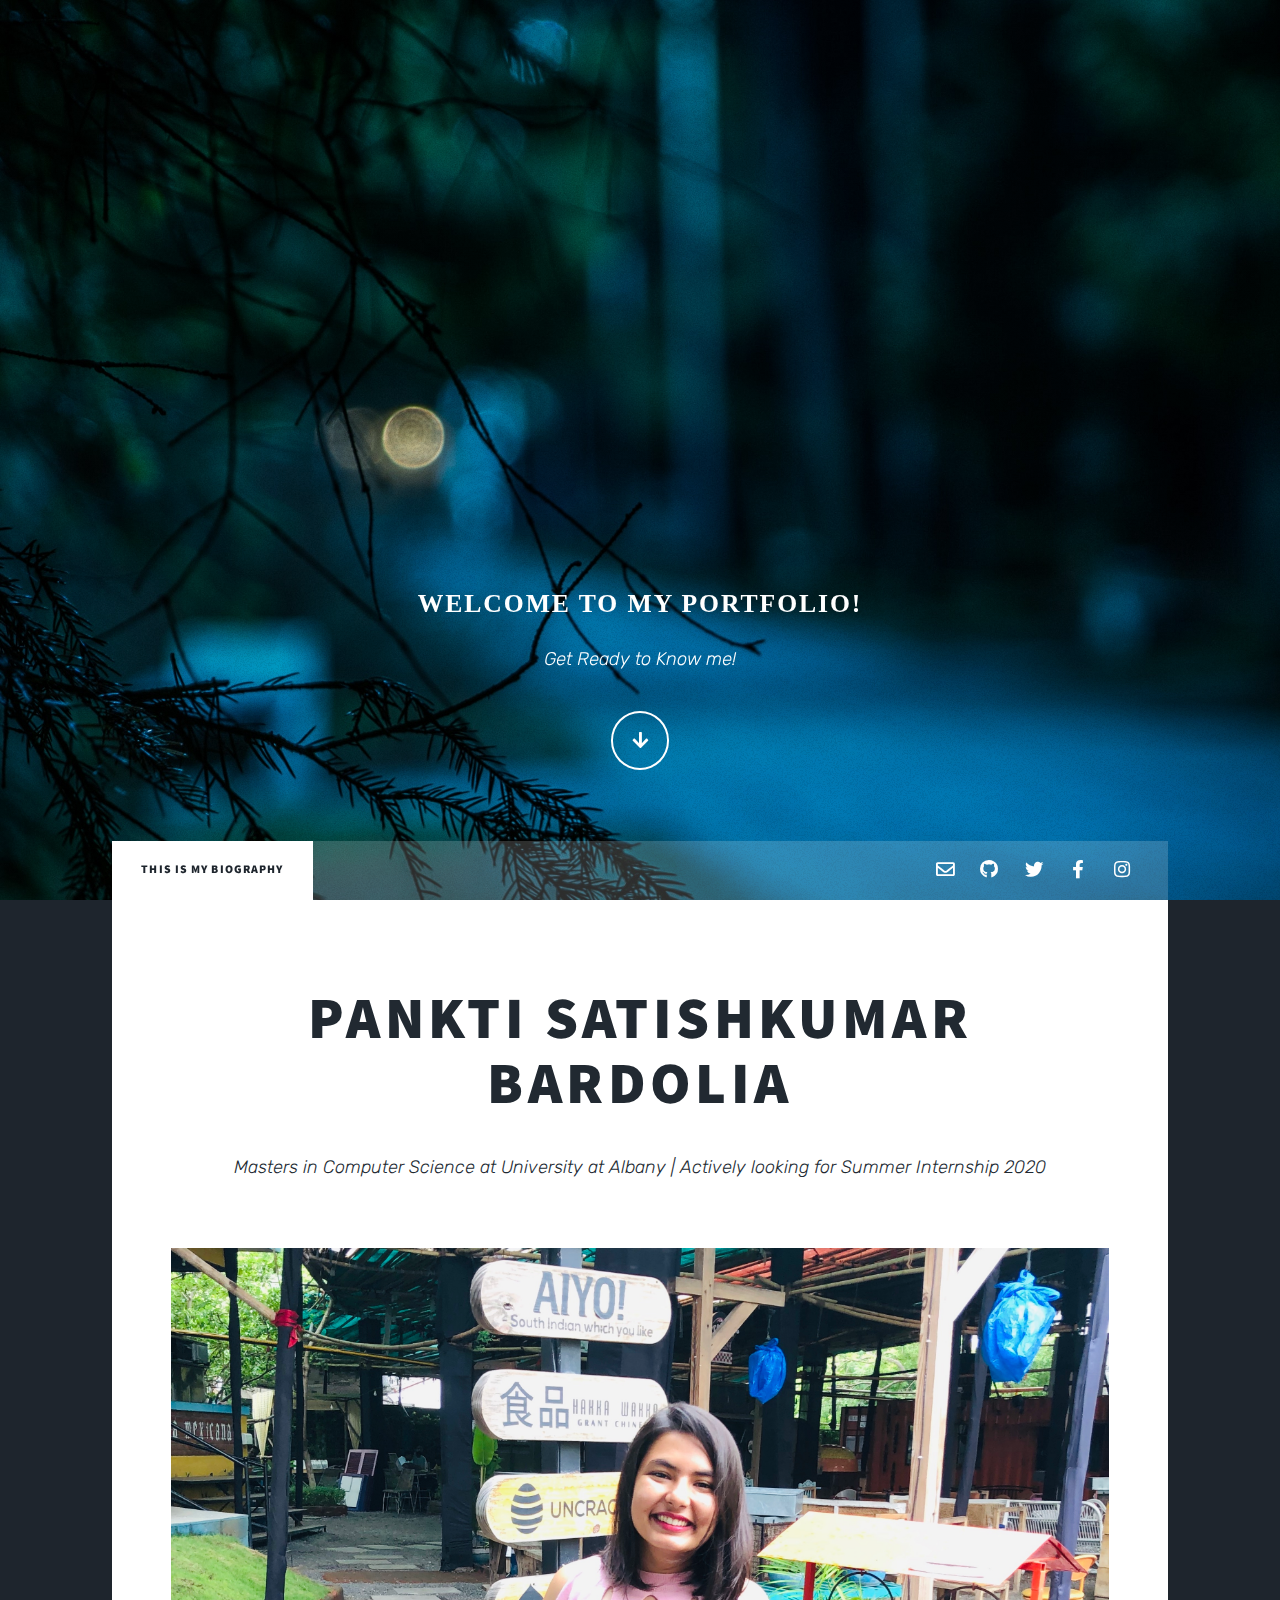
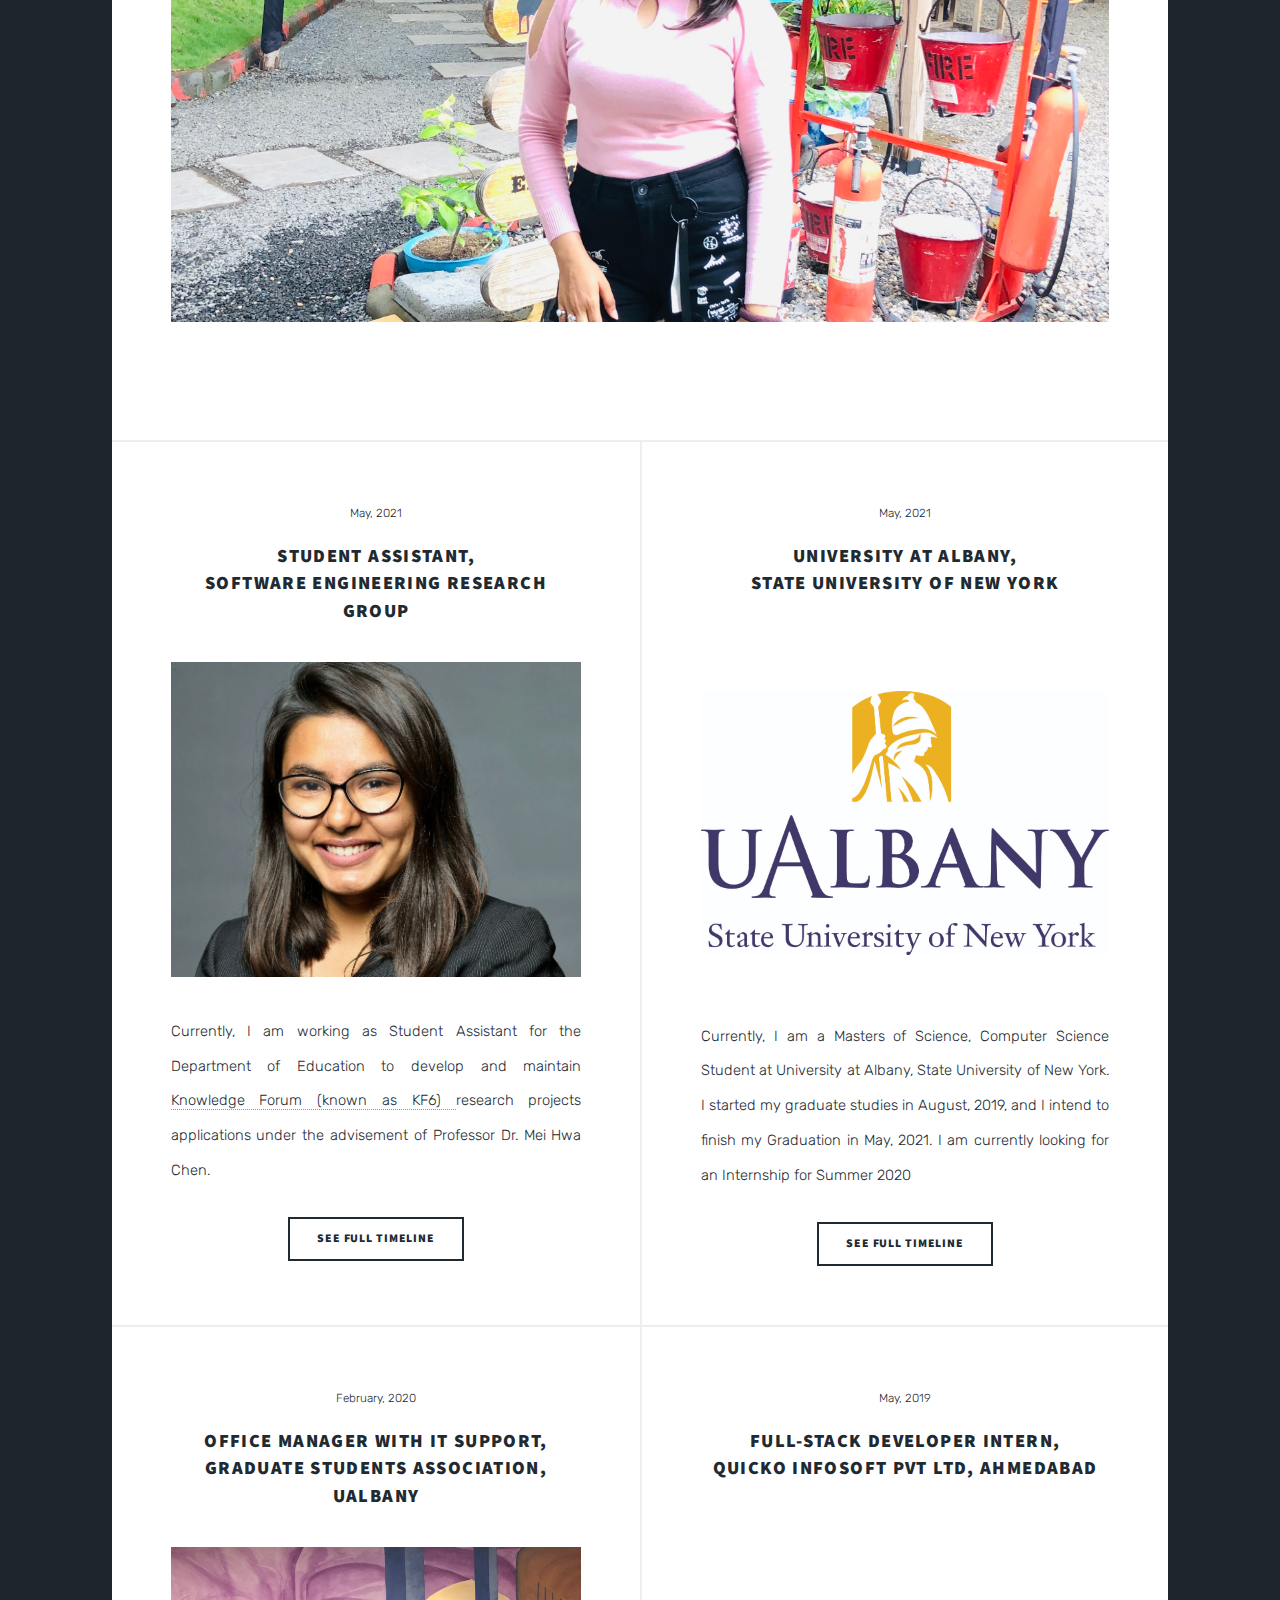
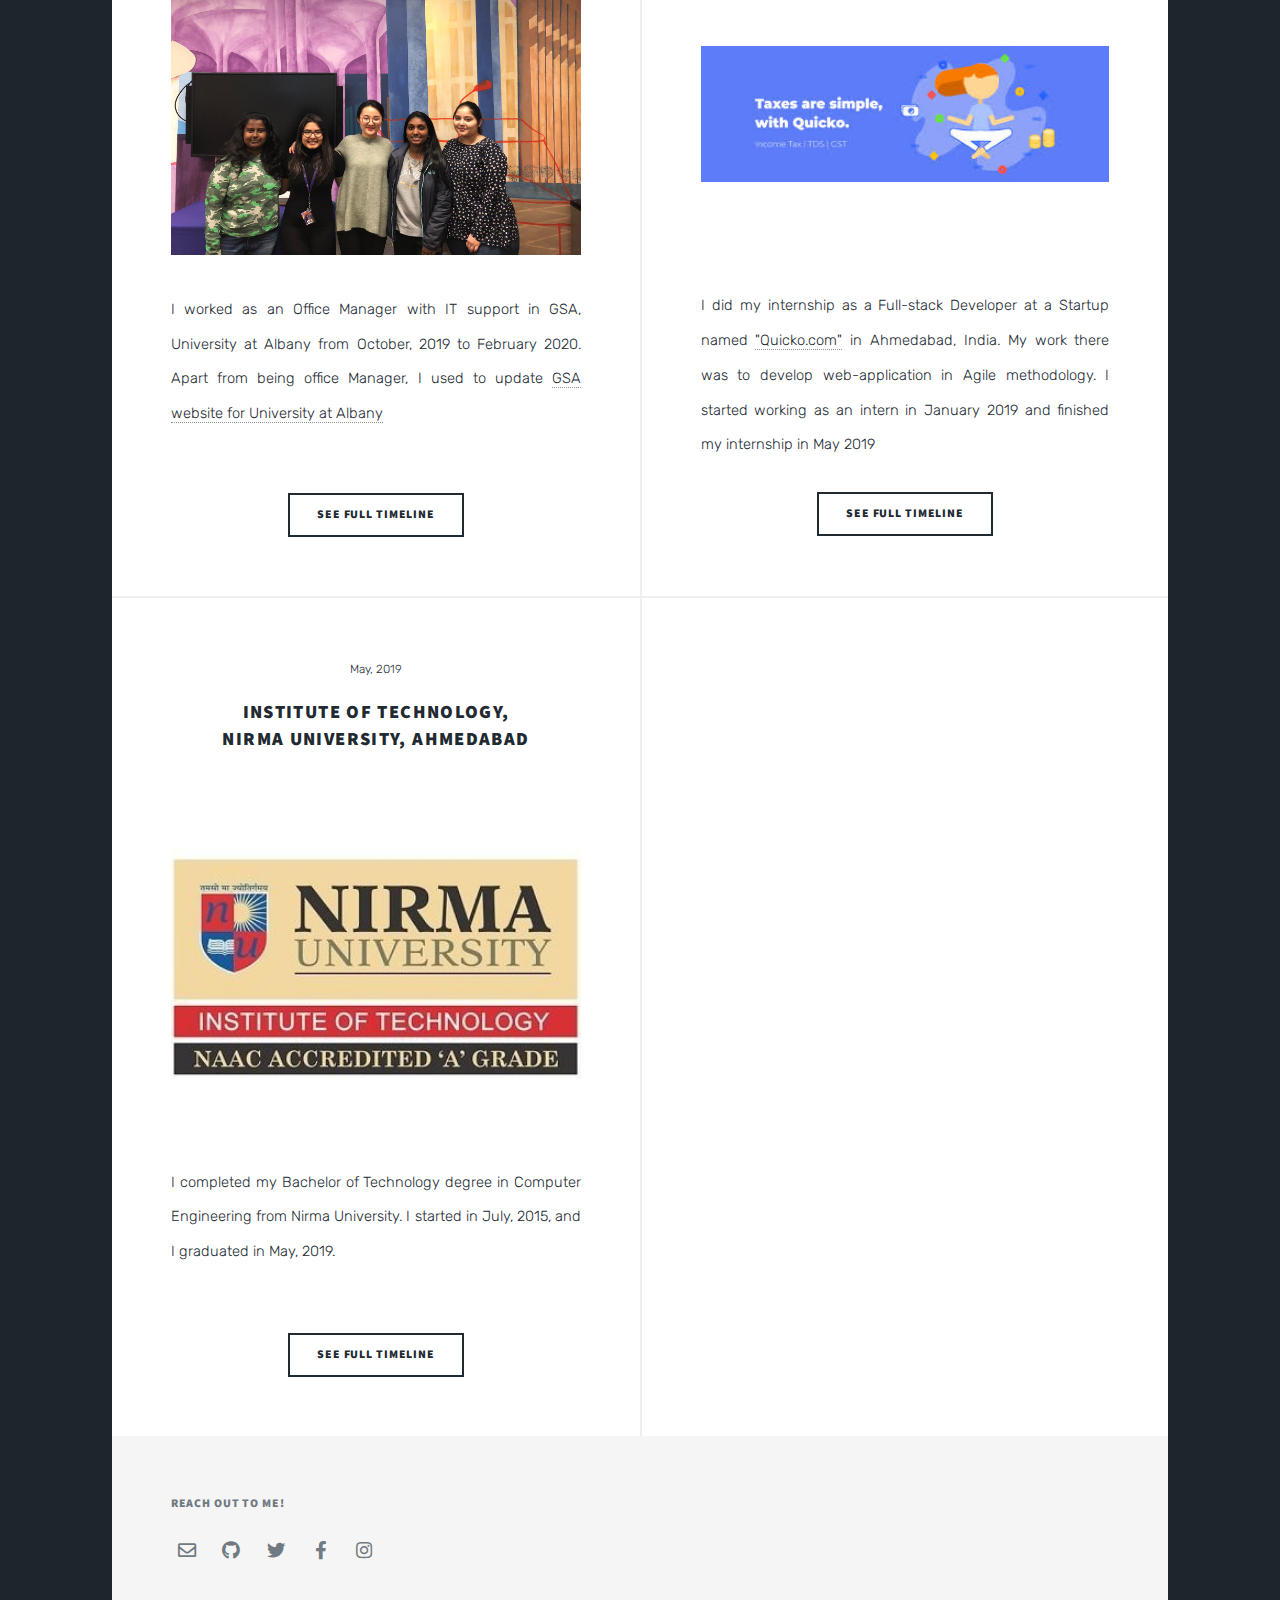
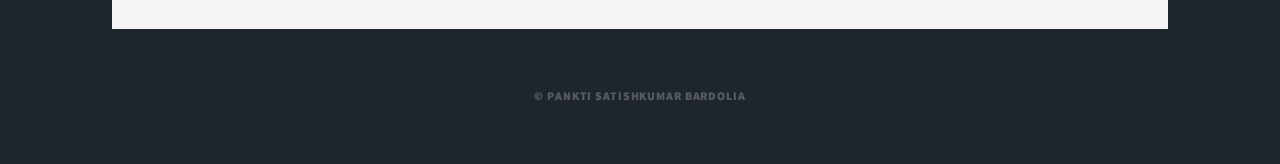
<file: index.html>
<!DOCTYPE HTML>
<!--
	Massively by HTML5 UP
	html5up.net | @ajlkn
	Free for personal and commercial use under the CCA 3.0 license (html5up.net/license)
-->
<html>
	<head>
		<title>Pankti Satishkumar Bardolia</title>
		<meta charset="utf-8" />
		<meta name="viewport" content="width=device-width, initial-scale=1, user-scalable=no" />
		<link rel="stylesheet" href="assets/css/main.css" />
		<noscript><link rel="stylesheet" href="assets/css/noscript.css" /></noscript>
		<link href="https://fonts.googleapis.com/css?family=Rubik&display=swap" rel="stylesheet">
	</head>
	<body class="is-preload">

		<!-- Wrapper -->
			<div id="wrapper" class="fade-in">

				<!-- Intro -->
					<div id="intro">
						<h2 style="font-family: cursive;">Welcome to My Portfolio! </h2>
						<p>Get Ready to Know me!</p>
						<ul class="actions">
							<li><a href="#header" class="button icon solid solo fa-arrow-down scrolly">Continue</a></li>
						</ul>
					</div>

				<!-- Header -->
					<header id="header">
						<a href="index.html" class="logo">Pankti Satishkumar Bardolia</a>
					</header>

				<!-- Nav -->
					<nav id="nav">
						<ul class="links">
							<li class="active"><a href="index.html">This is My Biography</a></li>
						</ul>
						<ul class="icons">
							<li><a href="mailto:pbardolia@albany.edu" class="icon fa-envelope"><span class="label">Mail</span></a></li>
							<li><a href="https://github.com/panktibardolia119933" class="icon brands fa-github"><span class="label">GitHub</span></a></li>
							<li><a href="https://twitter.com/panktibardolia" class="icon brands fa-twitter"><span class="label">Twitter</span></a></li>
							<li><a href="https://www.facebook.com/pankti.bardolia" class="icon brands fa-facebook-f"><span class="label">Facebook</span></a></li>
							<li><a href="https://www.instagram.com/panktibardolia/" class="icon brands fa-instagram"><span class="label">Instagram</span></a></li>							
						</ul>
					</nav>

				<!-- Main -->
					<div id="main">

						<!-- Featured Post -->
							<article class="post featured">
								<header class="major">
									<!-- <span class="date">April 25, 2017</span> -->
									<h2>Pankti Satishkumar Bardolia</h2>
									<p style="font-size: 18px; font: bold;">Masters in Computer Science at University at Albany | Actively looking for Summer Internship 2020</p>
								</header>
								<a class="image main"><img src="images/pic01.jpg" alt="Pankti Bardolia's Image" /></a>
								<!-- <ul class="actions special">
									<li><a href="#" class="button large">Full Story</a></li>
								</ul> -->
							</article>

						<!-- Posts -->
							<section class="posts">
								<article>
									<header>
										<span class="date">May, 2021</span>
										<h3>Student Assistant,<br />
											Software Engineering Research Group</h3>
									</header>
									<a href="timeline.html" class="image fit"><img src="images/pic0111.jpg" alt="" /></a>
									<p>Currently, I am working as Student Assistant for the Department of Education to develop and maintain <a href="https://kf6.rit.albany.edu/login"> Knowledge Forum (known as KF6) </a> research projects applications under the advisement of Professor Dr. Mei Hwa Chen.</p>
									<ul class="actions special">
										<li><a href="" class="button">See Full Timeline</a></li>
									</ul>
								</article>
								<article>
									<header>
										<span class="date">May, 2021</span>
										<h3>University at Albany,<br />
											State University of New York</h3>
									</header>
									<br>
									<a href="timeline.html" class="image fit"><img src="images/pic02.jpg" alt="" /></a>
									<p style="margin-top: 64px;">Currently, I am a Masters of Science, Computer Science Student at University at Albany, State University of New York. I started my graduate studies in August, 2019, and I intend to finish my Graduation in May, 2021. I am currently looking for an Internship for Summer 2020</p>
									<ul class="actions special">
										<li><a href="" class="button">See Full Timeline</a></li>
									</ul>
								</article>
								<article>
									<header>
										<span class="date">February, 2020</span>
										<h3>Office Manager with IT support,<br />
											Graduate Students Association, UAlbany</h3>
									</header>
									<a href="timeline.html" class="image fit"><img src="images/pic022.jpeg" alt="" /></a>
									<p>I worked as an Office Manager with IT support in GSA, University at Albany from October, 2019 to February 2020. Apart from being office Manager, I used to update <a href="https://www.albany.edu/gsa/index.shtml"> GSA website for University at Albany</a></p>
									<ul style="margin-top: 62px;" class="actions special">
										<li><a href="" class="button">See Full Timeline</a></li>
									</ul>
								</article>
								<article>
									<header>
										<span class="date">May, 2019</span>
										<h3>Full-Stack Developer Intern,<br />
											Quicko Infosoft Pvt Ltd, Ahmedabad</h3>
									</header>
									<br>
									<br>
									<br>
									<a href="timeline.html" class="image fit"><img src="images/pic0333.jpg" alt="" /></a>
									<br>
									<br>
									<p>I did my internship as a Full-stack Developer at a Startup named <a href="https://quicko.com/">"Quicko.com"</a> in Ahmedabad, India. My work there was to develop web-application in Agile methodology. I started working as an intern in January 2019 and finished my internship in May 2019</p>
									<ul class="actions special">
										<li><a href="" class="button">See Full Timeline</a></li>
									</ul>
								</article>
								<article>
									<header>
										<span class="date">May, 2019</span>
										<h3>Institute of Technology,<br />
											Nirma University, Ahmedabad</h3>
									</header>
									<br>
									<a href="timeline.html" class="image fit"><img src="images/pic03.jpg" alt="" /></a>
									<br>
									<p style="margin-top: 10px;">I completed my Bachelor of Technology degree in Computer Engineering from Nirma University. I started in July, 2015, and I graduated in May, 2019.</p>
									<br>
									<ul class="actions special">
										<li><a href="" class="button">See Full Timeline</a></li>
									</ul>
								</article>								
								<article>
								</article>
							</section>

					</div>

				<!-- Footer -->
					<footer id="footer">
							<section>
								<h3>Reach Out to me!</h3>
								<ul class="icons">
									<li><a href="mailto:pbardolia@albany.edu" class="icon fa-envelope"><span class="label">Mail</span></a></li>
									<li><a href="https://github.com/panktibardolia119933" class="icon brands fa-github"><span class="label">GitHub</span></a></li>
									<li><a href="https://twitter.com/panktibardolia" class="icon brands fa-twitter"><span class="label">Twitter</span></a></li>
									<li><a href="https://www.facebook.com/pankti.bardolia" class="icon brands fa-facebook-f"><span class="label">Facebook</span></a></li>
									<li><a href="https://www.instagram.com/panktibardolia/" class="icon brands fa-instagram"><span class="label">Instagram</span></a></li>							
								</ul>
							</section>
						</section>
					</footer>

				<!-- Copyright -->
				<div id="copyright">
					<ul><li>&copy; Pankti Satishkumar Bardolia</li></ul>
				</div>

			</div>

		<!-- Scripts -->
			<script src="assets/js/jquery.min.js"></script>
			<script src="assets/js/jquery.scrollex.min.js"></script>
			<script src="assets/js/jquery.scrolly.min.js"></script>
			<script src="assets/js/browser.min.js"></script>
			<script src="assets/js/breakpoints.min.js"></script>
			<script src="assets/js/util.js"></script>
			<script src="assets/js/main.js"></script>

	</body>
</html>
</file>
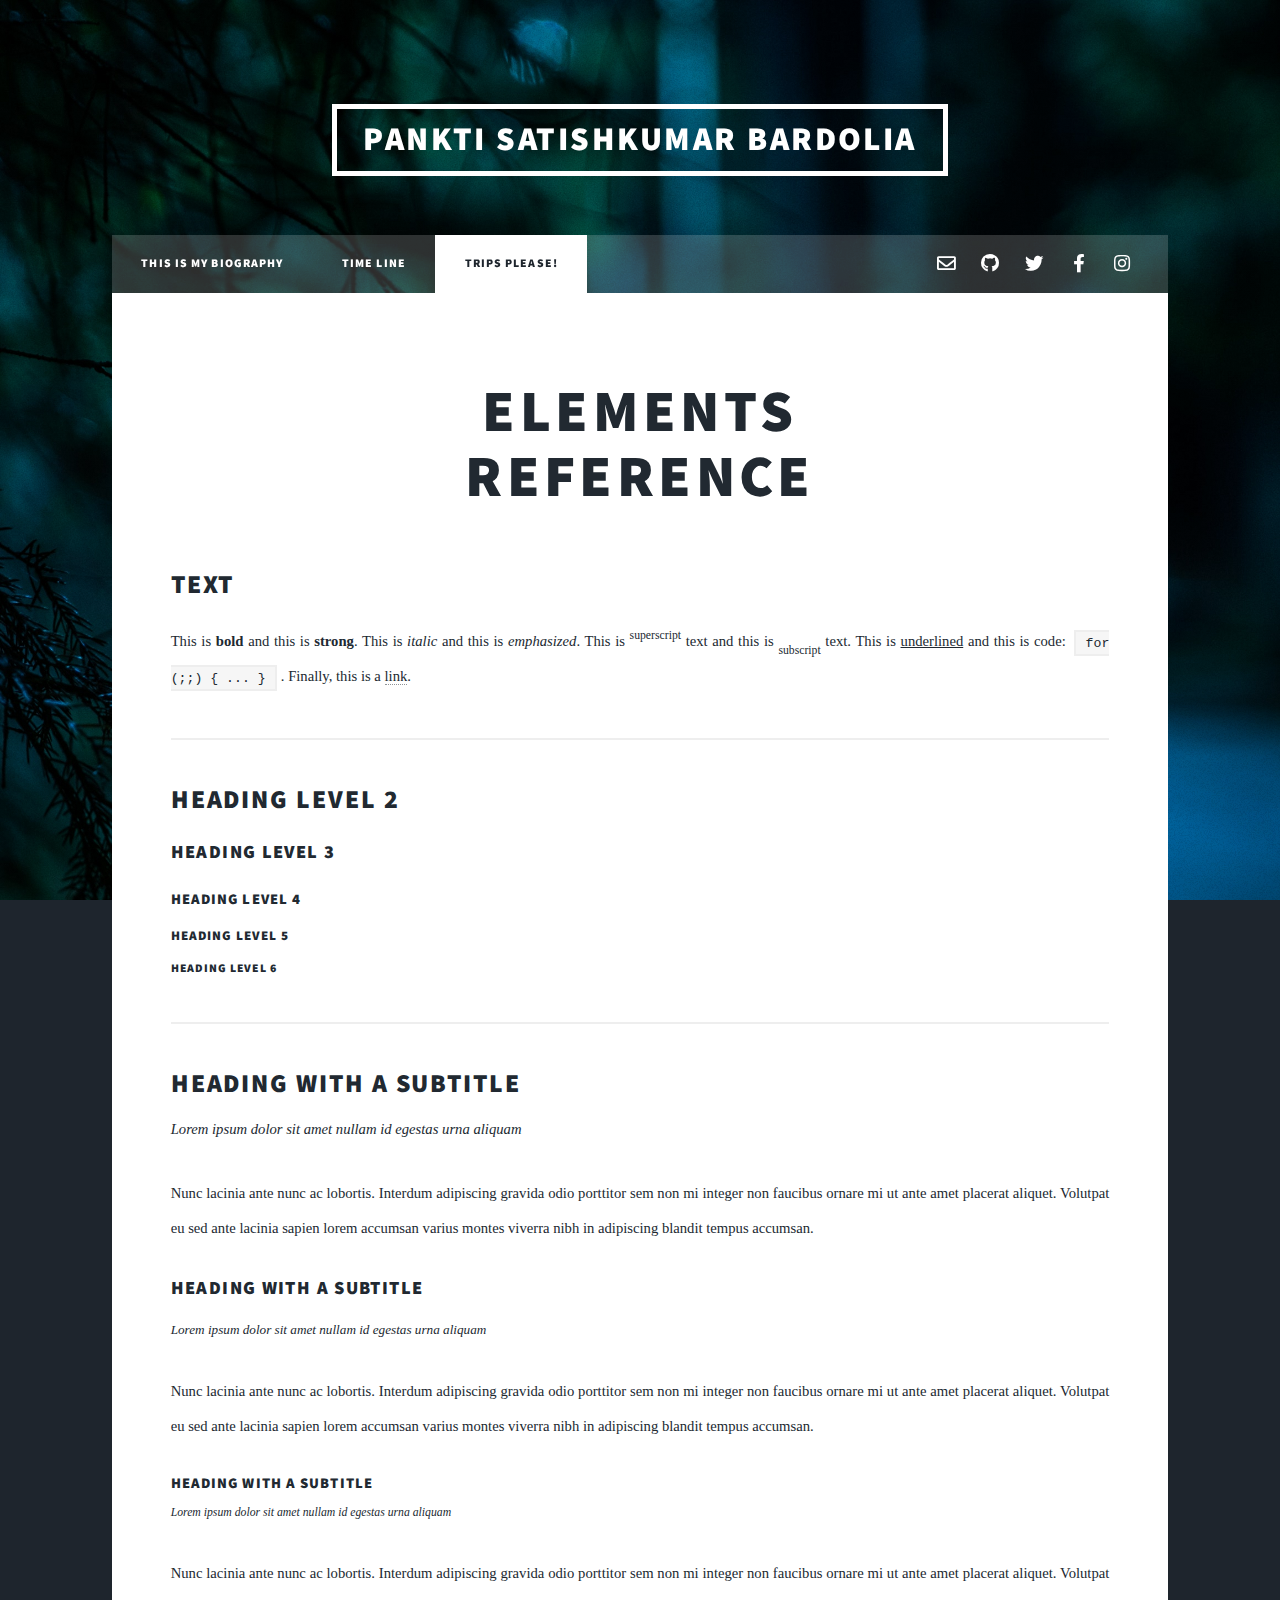
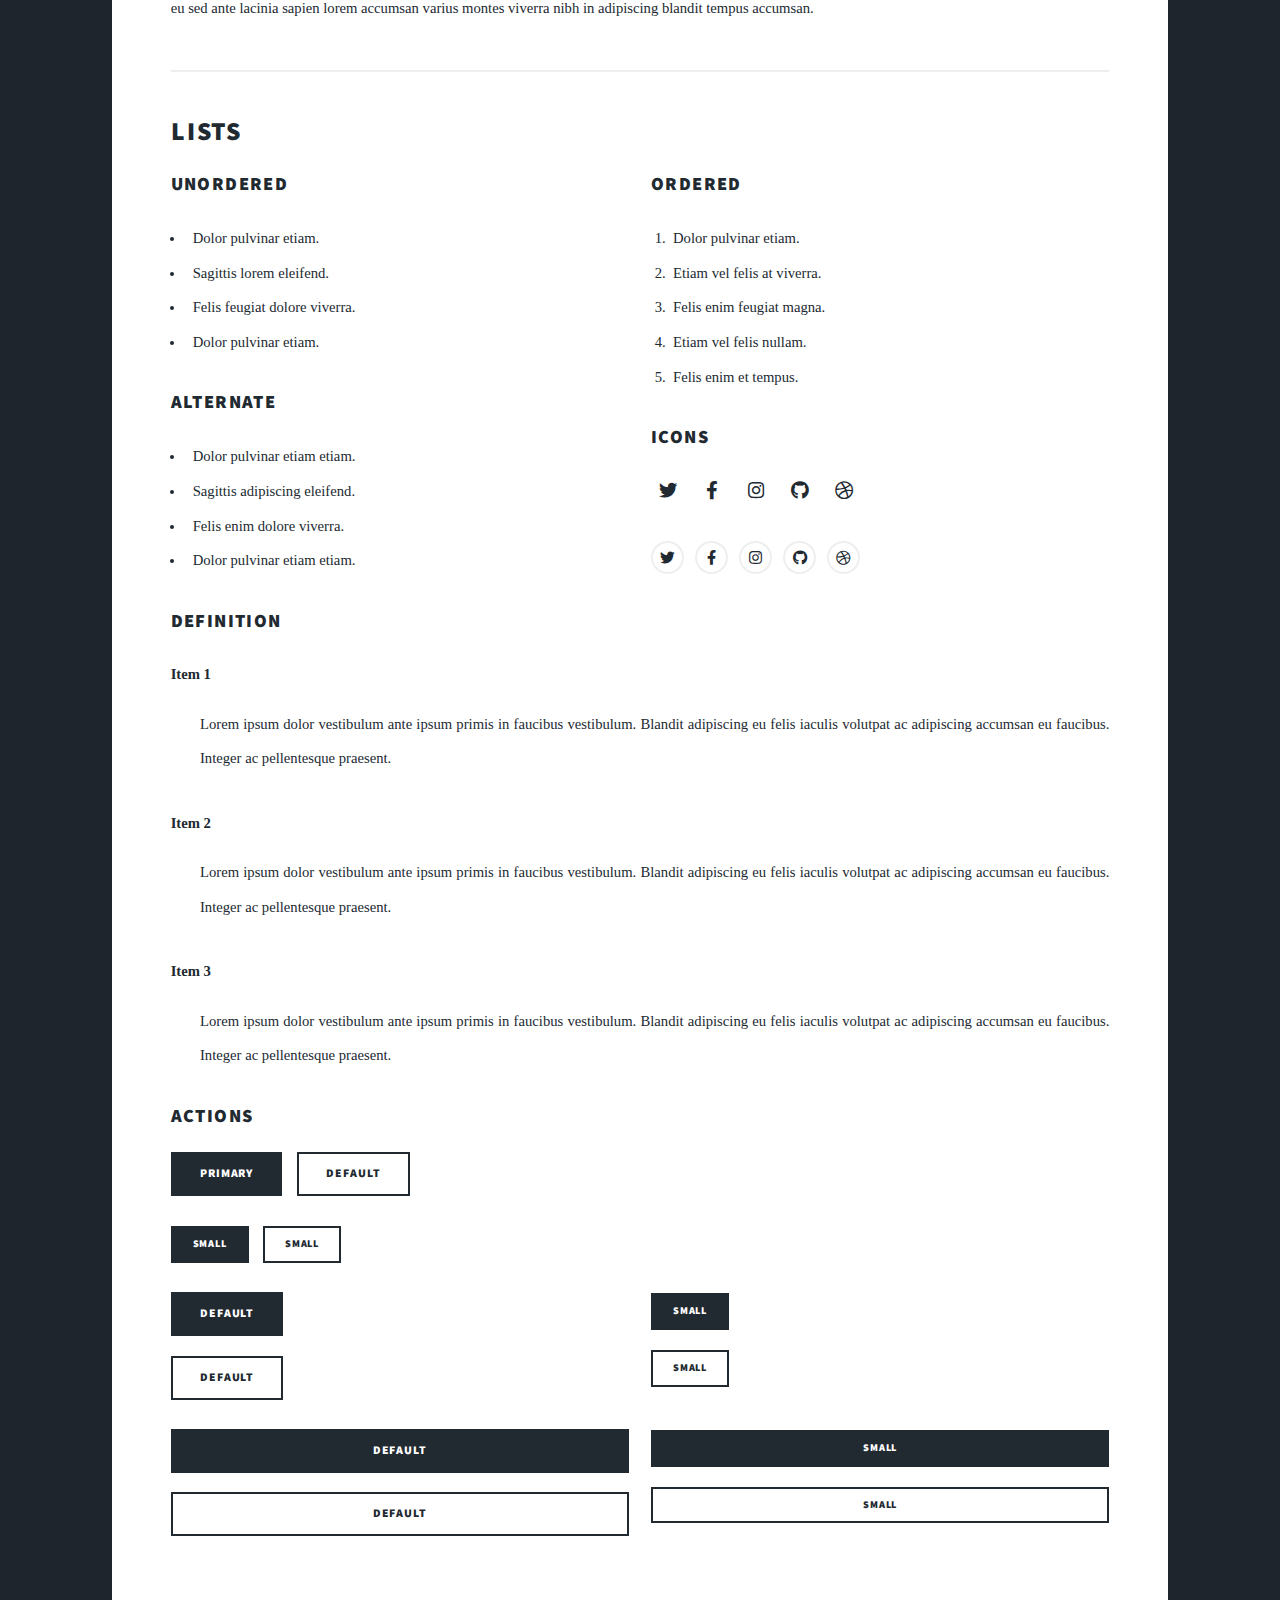
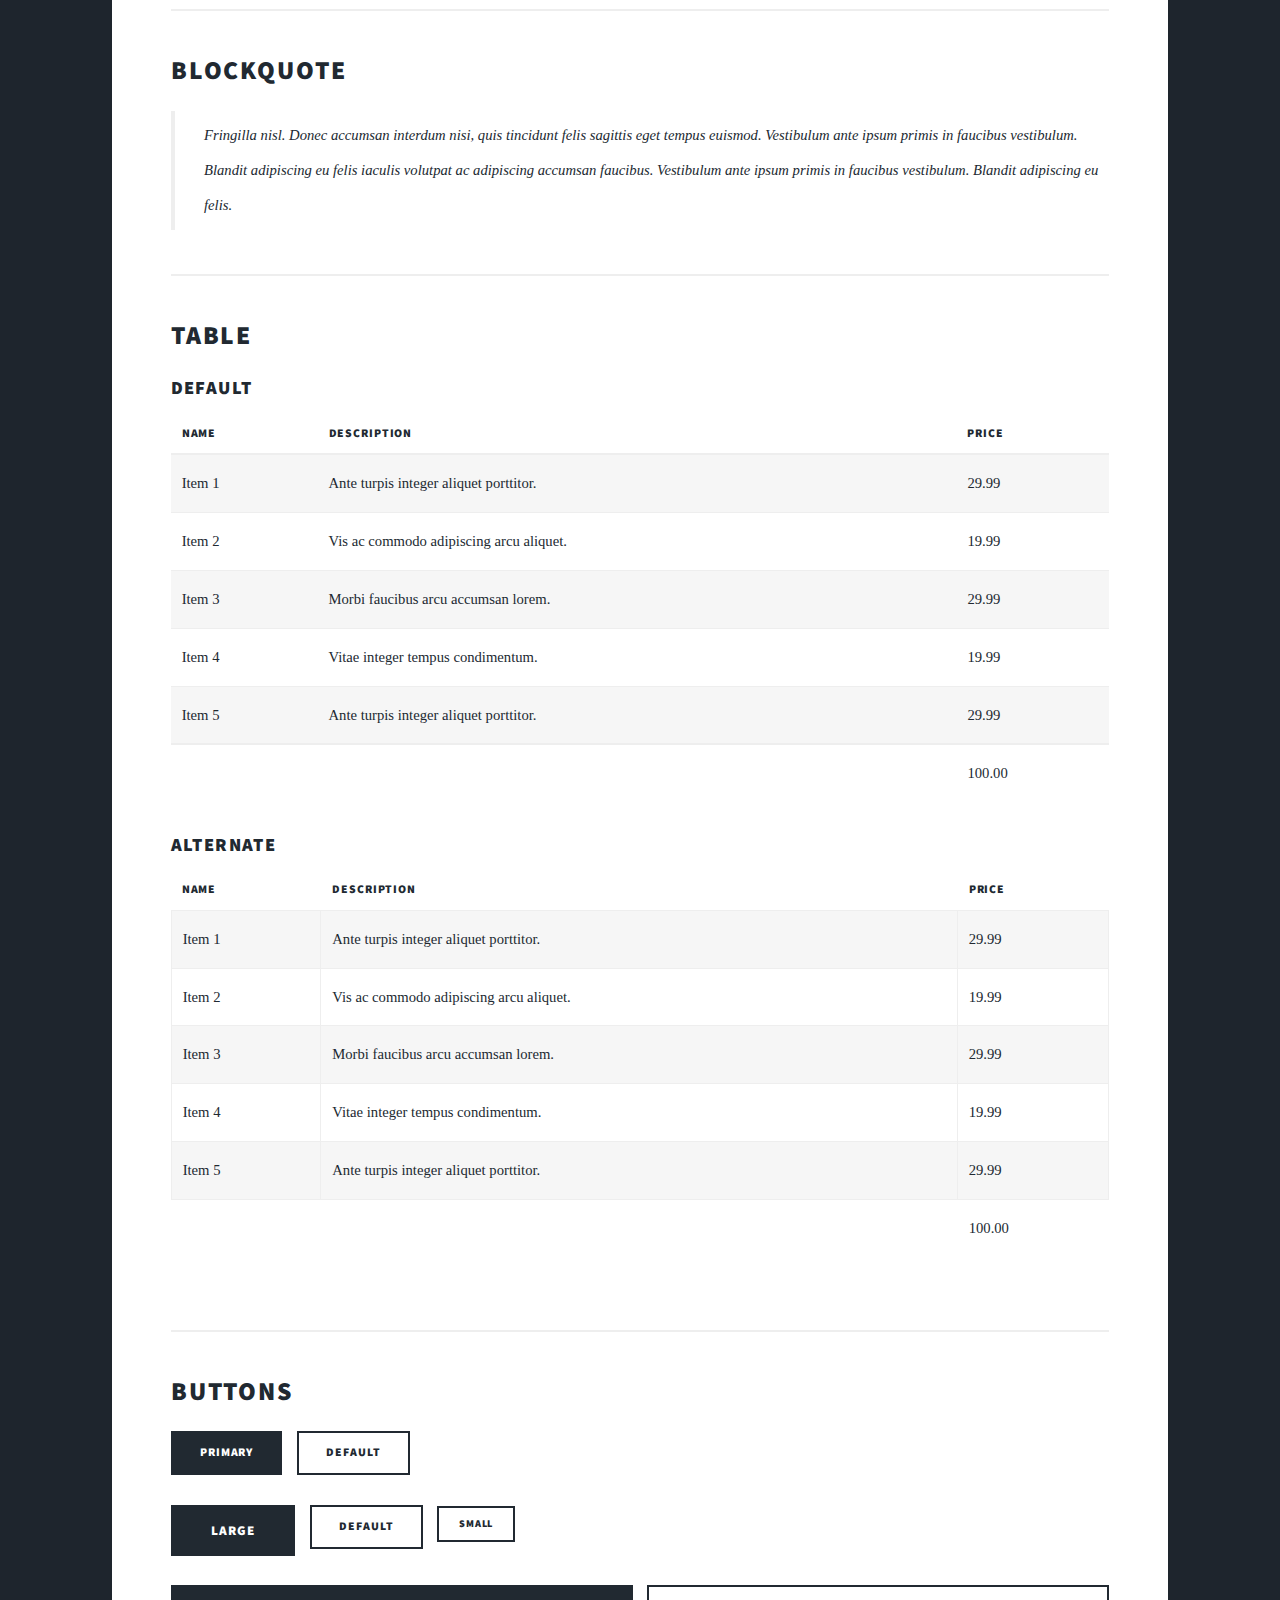
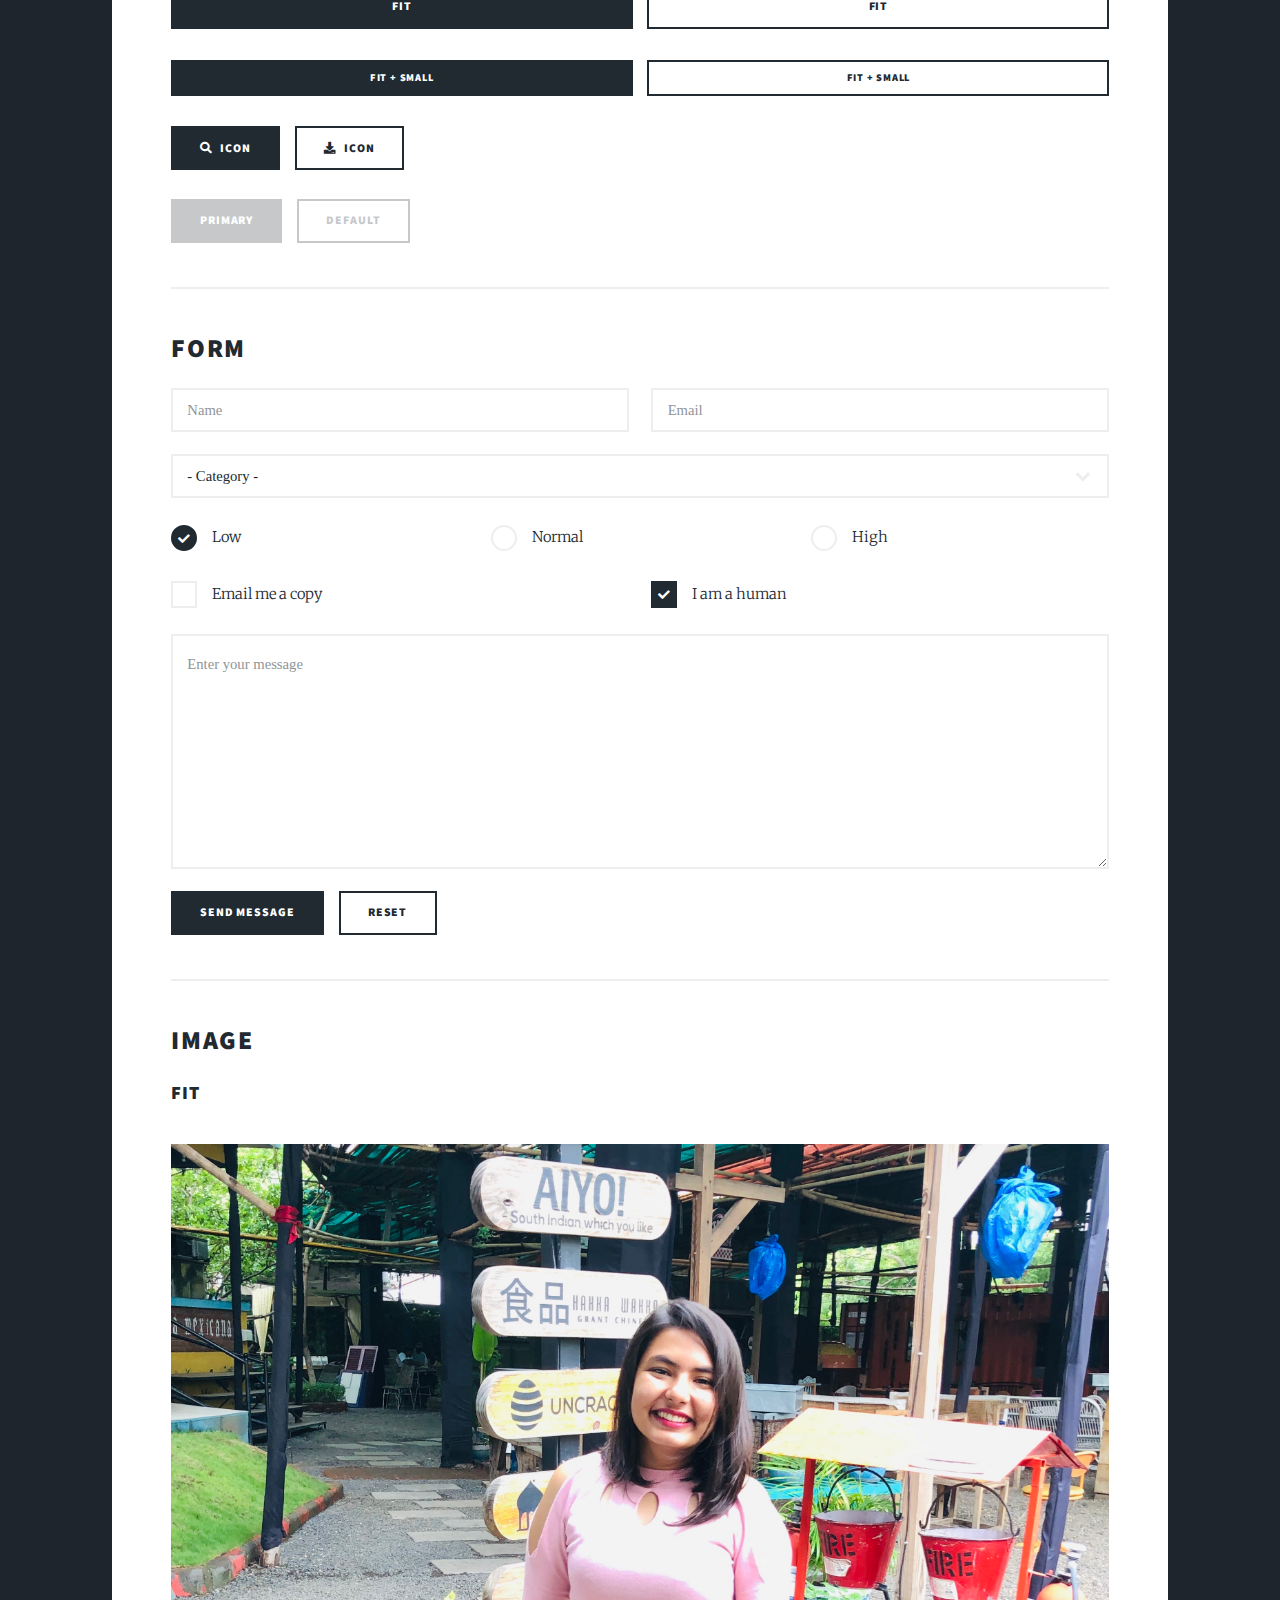
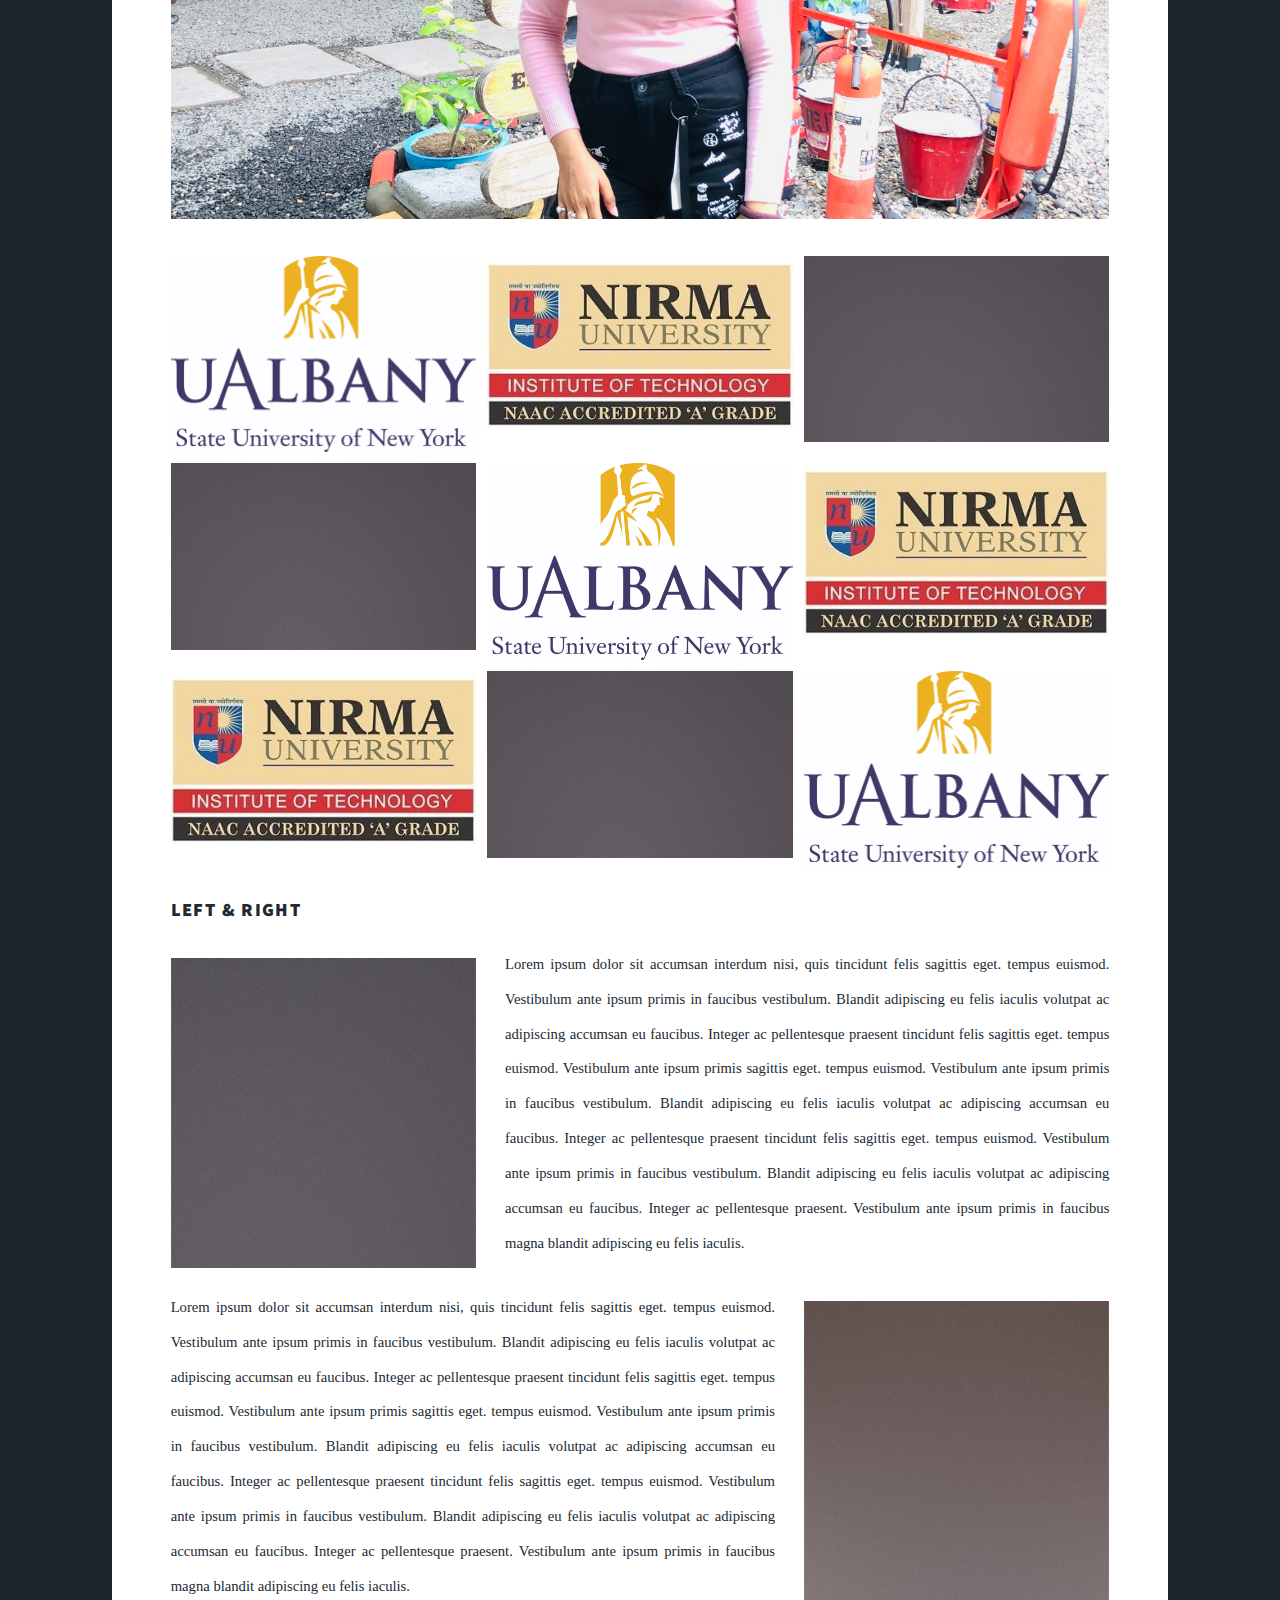
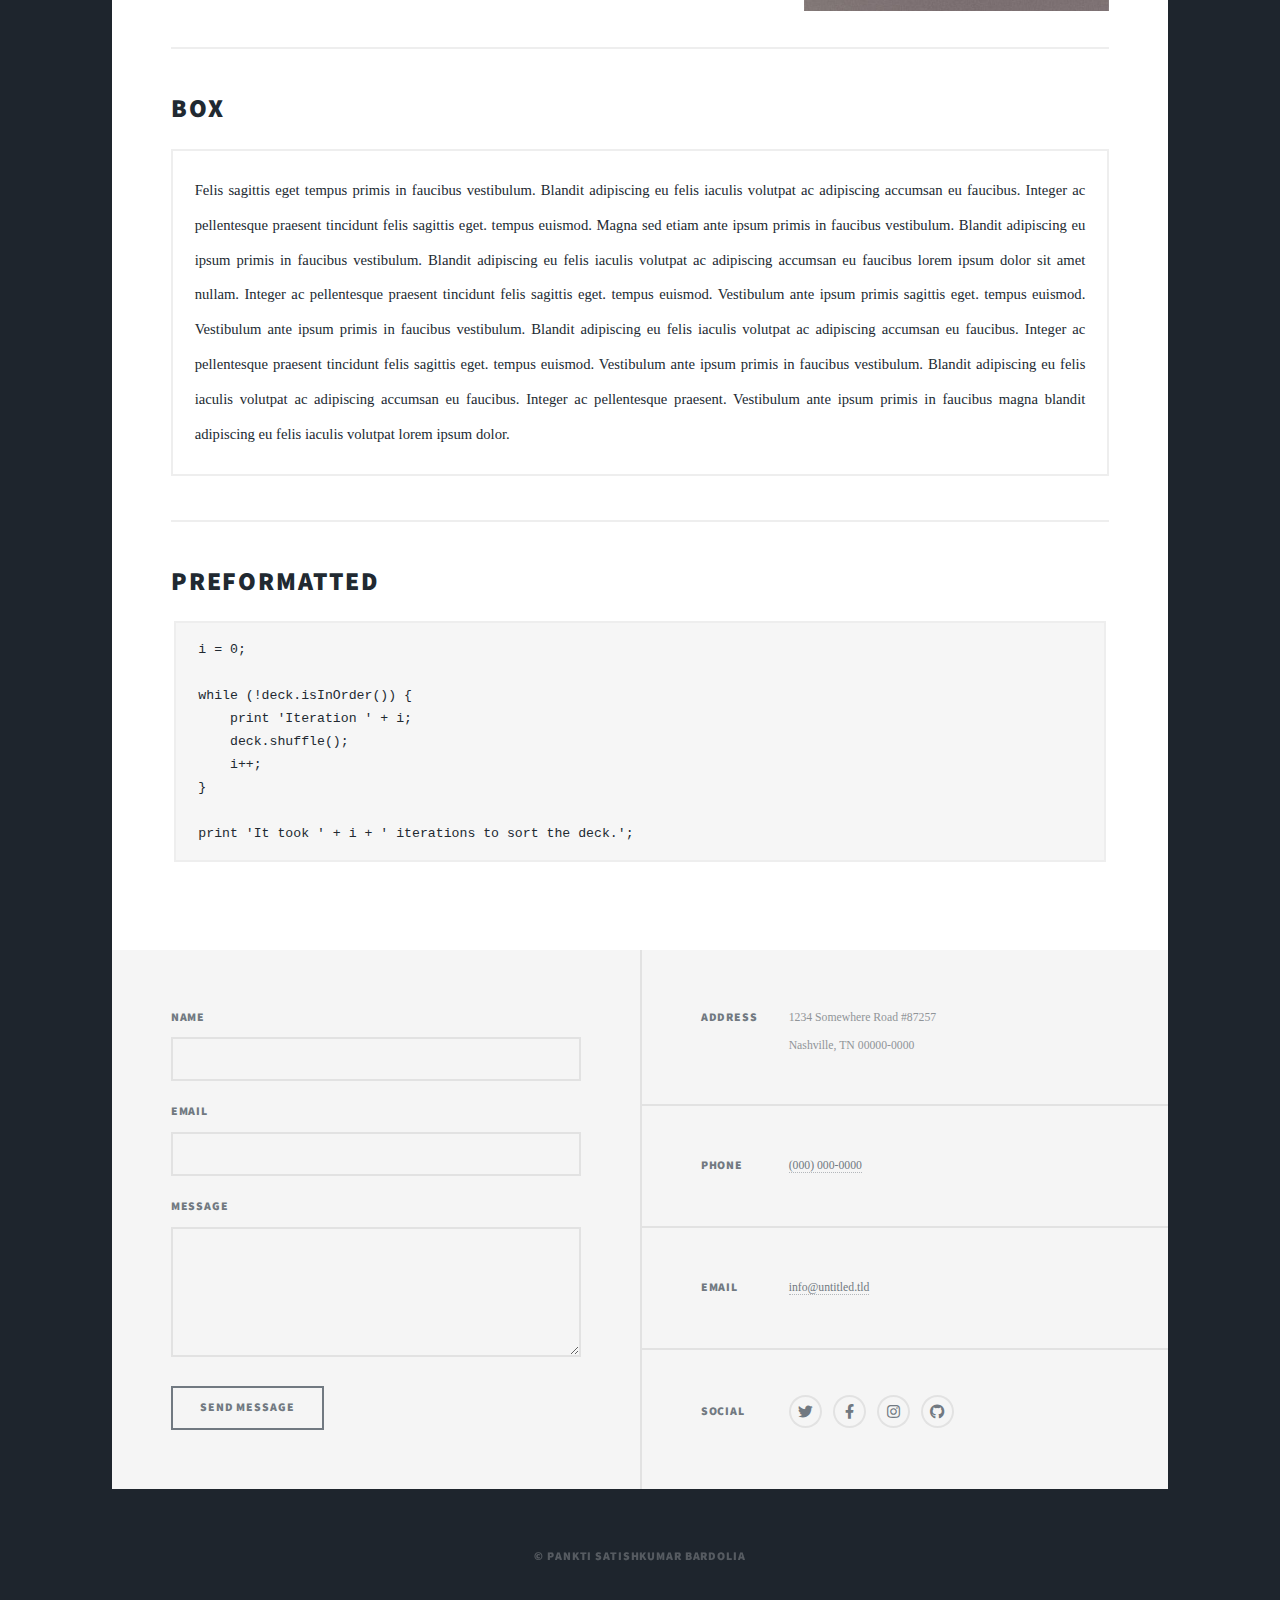
<file: elements.html>
<!DOCTYPE HTML>
<!--
	Massively by HTML5 UP
	html5up.net | @ajlkn
	Free for personal and commercial use under the CCA 3.0 license (html5up.net/license)
-->
<html>
	<head>
		<title>Elements Reference - Massively by HTML5 UP</title>
		<meta charset="utf-8" />
		<meta name="viewport" content="width=device-width, initial-scale=1, user-scalable=no" />
		<link rel="stylesheet" href="assets/css/main.css" />
		<noscript><link rel="stylesheet" href="assets/css/noscript.css" /></noscript>
	</head>
	<body class="is-preload">

		<!-- Wrapper -->
			<div id="wrapper">

				<!-- Header -->
				<header id="header">
					<a href="index.html" class="logo">Pankti Satishkumar Bardolia</a>
				</header>

				<!-- Nav -->
				<nav id="nav">
					<ul class="links">
						<li><a href="index.html">This is My Biography</a></li>
						<li><a href="timeline.html">Time Line</a></li>
						<li class="active"><a href="elements.html">Trips Please!</a></li>
					</ul>
					<ul class="icons">
						<li><a href="mailto:pbardolia@albany.edu" class="icon fa-envelope"><span class="label">Mail</span></a></li>
						<li><a href="https://github.com/panktibardolia119933" class="icon brands fa-github"><span class="label">GitHub</span></a></li>
						<li><a href="https://twitter.com/panktibardolia" class="icon brands fa-twitter"><span class="label">Twitter</span></a></li>
						<li><a href="https://www.facebook.com/pankti.bardolia" class="icon brands fa-facebook-f"><span class="label">Facebook</span></a></li>
						<li><a href="https://www.instagram.com/panktibardolia/" class="icon brands fa-instagram"><span class="label">Instagram</span></a></li>							
					</ul>
				</nav>

				<!-- Main -->
					<div id="main">

						<!-- Post -->
							<section class="post">
								<header class="major">
									<h1>Elements<br />
									Reference</h1>
								</header>

								<!-- Text stuff -->
									<h2>Text</h2>
									<p>This is <b>bold</b> and this is <strong>strong</strong>. This is <i>italic</i> and this is <em>emphasized</em>.
									This is <sup>superscript</sup> text and this is <sub>subscript</sub> text.
									This is <u>underlined</u> and this is code: <code>for (;;) { ... }</code>.
									Finally, this is a <a href="#">link</a>.</p>
									<hr />
									<h2>Heading Level 2</h2>
									<h3>Heading Level 3</h3>
									<h4>Heading Level 4</h4>
									<h5>Heading Level 5</h5>
									<h6>Heading Level 6</h6>
									<hr />
									<header>
										<h2>Heading with a Subtitle</h2>
										<p>Lorem ipsum dolor sit amet nullam id egestas urna aliquam</p>
									</header>
									<p>Nunc lacinia ante nunc ac lobortis. Interdum adipiscing gravida odio porttitor sem non mi integer non faucibus ornare mi ut ante amet placerat aliquet. Volutpat eu sed ante lacinia sapien lorem accumsan varius montes viverra nibh in adipiscing blandit tempus accumsan.</p>
									<header>
										<h3>Heading with a Subtitle</h3>
										<p>Lorem ipsum dolor sit amet nullam id egestas urna aliquam</p>
									</header>
									<p>Nunc lacinia ante nunc ac lobortis. Interdum adipiscing gravida odio porttitor sem non mi integer non faucibus ornare mi ut ante amet placerat aliquet. Volutpat eu sed ante lacinia sapien lorem accumsan varius montes viverra nibh in adipiscing blandit tempus accumsan.</p>
									<header>
										<h4>Heading with a Subtitle</h4>
										<p>Lorem ipsum dolor sit amet nullam id egestas urna aliquam</p>
									</header>
									<p>Nunc lacinia ante nunc ac lobortis. Interdum adipiscing gravida odio porttitor sem non mi integer non faucibus ornare mi ut ante amet placerat aliquet. Volutpat eu sed ante lacinia sapien lorem accumsan varius montes viverra nibh in adipiscing blandit tempus accumsan.</p>

									<hr />

								<!-- Lists -->
									<h2>Lists</h2>
									<div class="row">
										<div class="col-6 col-12-small">

											<h3>Unordered</h3>
											<ul>
												<li>Dolor pulvinar etiam.</li>
												<li>Sagittis lorem eleifend.</li>
												<li>Felis feugiat dolore viverra.</li>
												<li>Dolor pulvinar etiam.</li>
											</ul>

											<h3>Alternate</h3>
											<ul class="alt">
												<li>Dolor pulvinar etiam etiam.</li>
												<li>Sagittis adipiscing eleifend.</li>
												<li>Felis enim dolore viverra.</li>
												<li>Dolor pulvinar etiam etiam.</li>
											</ul>

										</div>
										<div class="col-6 col-12-small">

											<h3>Ordered</h3>
											<ol>
												<li>Dolor pulvinar etiam.</li>
												<li>Etiam vel felis at viverra.</li>
												<li>Felis enim feugiat magna.</li>
												<li>Etiam vel felis nullam.</li>
												<li>Felis enim et tempus.</li>
											</ol>

											<h3>Icons</h3>
											<ul class="icons">
												<li><a href="#" class="icon brands fa-twitter"><span class="label">Twitter</span></a></li>
												<li><a href="#" class="icon brands fa-facebook-f"><span class="label">Facebook</span></a></li>
												<li><a href="#" class="icon brands fa-instagram"><span class="label">Instagram</span></a></li>
												<li><a href="#" class="icon brands fa-github"><span class="label">Github</span></a></li>
												<li><a href="#" class="icon brands fa-dribbble"><span class="label">Dribbble</span></a></li>
											</ul>
											<ul class="icons alt">
												<li><a href="#" class="icon brands alt fa-twitter"><span class="label">Twitter</span></a></li>
												<li><a href="#" class="icon brands alt fa-facebook-f"><span class="label">Facebook</span></a></li>
												<li><a href="#" class="icon brands alt fa-instagram"><span class="label">Instagram</span></a></li>
												<li><a href="#" class="icon brands alt fa-github"><span class="label">Github</span></a></li>
												<li><a href="#" class="icon brands alt fa-dribbble"><span class="label">Dribbble</span></a></li>
											</ul>

										</div>
									</div>
									<h3>Definition</h3>
									<dl>
										<dt>Item 1</dt>
										<dd>
											<p>Lorem ipsum dolor vestibulum ante ipsum primis in faucibus vestibulum. Blandit adipiscing eu felis iaculis volutpat ac adipiscing accumsan eu faucibus. Integer ac pellentesque praesent.</p>
										</dd>
										<dt>Item 2</dt>
										<dd>
											<p>Lorem ipsum dolor vestibulum ante ipsum primis in faucibus vestibulum. Blandit adipiscing eu felis iaculis volutpat ac adipiscing accumsan eu faucibus. Integer ac pellentesque praesent.</p>
										</dd>
										<dt>Item 3</dt>
										<dd>
											<p>Lorem ipsum dolor vestibulum ante ipsum primis in faucibus vestibulum. Blandit adipiscing eu felis iaculis volutpat ac adipiscing accumsan eu faucibus. Integer ac pellentesque praesent.</p>
										</dd>
									</dl>

									<h3>Actions</h3>
									<ul class="actions">
										<li><a href="#" class="button primary">Primary</a></li>
										<li><a href="#" class="button">Default</a></li>
									</ul>
									<ul class="actions small">
										<li><a href="#" class="button primary small">Small</a></li>
										<li><a href="#" class="button small">Small</a></li>
									</ul>
									<div class="row">
										<div class="col-6 col-12-small">
											<ul class="actions stacked">
												<li><a href="#" class="button primary">Default</a></li>
												<li><a href="#" class="button">Default</a></li>
											</ul>
										</div>
										<div class="col-6 col-12-small">
											<ul class="actions stacked">
												<li><a href="#" class="button primary small">Small</a></li>
												<li><a href="#" class="button small">Small</a></li>
											</ul>
										</div>
									</div>
									<div class="row">
										<div class="col-6 col-12-small">
											<ul class="actions stacked">
												<li><a href="#" class="button primary fit">Default</a></li>
												<li><a href="#" class="button fit">Default</a></li>
											</ul>
										</div>
										<div class="col-6 col-12-small">
											<ul class="actions stacked">
												<li><a href="#" class="button primary small fit">Small</a></li>
												<li><a href="#" class="button small fit">Small</a></li>
											</ul>
										</div>
									</div>

									<hr />

								<!-- Blockquote -->
									<h2>Blockquote</h2>
									<blockquote>Fringilla nisl. Donec accumsan interdum nisi, quis tincidunt felis sagittis eget tempus euismod. Vestibulum ante ipsum primis in faucibus vestibulum. Blandit adipiscing eu felis iaculis volutpat ac adipiscing accumsan faucibus. Vestibulum ante ipsum primis in faucibus vestibulum. Blandit adipiscing eu felis.</blockquote>

									<hr />

								<!-- Table -->
									<h2>Table</h2>

									<h3>Default</h3>
									<div class="table-wrapper">
										<table>
											<thead>
												<tr>
													<th>Name</th>
													<th>Description</th>
													<th>Price</th>
												</tr>
											</thead>
											<tbody>
												<tr>
													<td>Item 1</td>
													<td>Ante turpis integer aliquet porttitor.</td>
													<td>29.99</td>
												</tr>
												<tr>
													<td>Item 2</td>
													<td>Vis ac commodo adipiscing arcu aliquet.</td>
													<td>19.99</td>
												</tr>
												<tr>
													<td>Item 3</td>
													<td> Morbi faucibus arcu accumsan lorem.</td>
													<td>29.99</td>
												</tr>
												<tr>
													<td>Item 4</td>
													<td>Vitae integer tempus condimentum.</td>
													<td>19.99</td>
												</tr>
												<tr>
													<td>Item 5</td>
													<td>Ante turpis integer aliquet porttitor.</td>
													<td>29.99</td>
												</tr>
											</tbody>
											<tfoot>
												<tr>
													<td colspan="2"></td>
													<td>100.00</td>
												</tr>
											</tfoot>
										</table>
									</div>

									<h3>Alternate</h3>
									<div class="table-wrapper">
										<table class="alt">
											<thead>
												<tr>
													<th>Name</th>
													<th>Description</th>
													<th>Price</th>
												</tr>
											</thead>
											<tbody>
												<tr>
													<td>Item 1</td>
													<td>Ante turpis integer aliquet porttitor.</td>
													<td>29.99</td>
												</tr>
												<tr>
													<td>Item 2</td>
													<td>Vis ac commodo adipiscing arcu aliquet.</td>
													<td>19.99</td>
												</tr>
												<tr>
													<td>Item 3</td>
													<td> Morbi faucibus arcu accumsan lorem.</td>
													<td>29.99</td>
												</tr>
												<tr>
													<td>Item 4</td>
													<td>Vitae integer tempus condimentum.</td>
													<td>19.99</td>
												</tr>
												<tr>
													<td>Item 5</td>
													<td>Ante turpis integer aliquet porttitor.</td>
													<td>29.99</td>
												</tr>
											</tbody>
											<tfoot>
												<tr>
													<td colspan="2"></td>
													<td>100.00</td>
												</tr>
											</tfoot>
										</table>
									</div>

									<hr />

								<!-- Buttons -->
									<h2>Buttons</h2>
									<ul class="actions">
										<li><a href="#" class="button primary">Primary</a></li>
										<li><a href="#" class="button">Default</a></li>
									</ul>
									<ul class="actions">
										<li><a href="#" class="button primary large">Large</a></li>
										<li><a href="#" class="button">Default</a></li>
										<li><a href="#" class="button small">Small</a></li>
									</ul>
									<ul class="actions fit">
										<li><a href="#" class="button primary fit">Fit</a></li>
										<li><a href="#" class="button fit">Fit</a></li>
									</ul>
									<ul class="actions fit small">
										<li><a href="#" class="button primary fit small">Fit + Small</a></li>
										<li><a href="#" class="button fit small">Fit + Small</a></li>
									</ul>
									<ul class="actions">
										<li><a href="#" class="button primary icon solid fa-search">Icon</a></li>
										<li><a href="#" class="button icon solid fa-download">Icon</a></li>
									</ul>
									<ul class="actions">
										<li><span class="button primary disabled">Primary</span></li>
										<li><span class="button disabled">Default</span></li>
									</ul>

									<hr />

								<!-- Form -->
									<h2>Form</h2>

									<form method="post" action="#">
										<div class="row gtr-uniform">
											<div class="col-6 col-12-xsmall">
												<input type="text" name="demo-name" id="demo-name" value="" placeholder="Name" />
											</div>
											<div class="col-6 col-12-xsmall">
												<input type="email" name="demo-email" id="demo-email" value="" placeholder="Email" />
											</div>
											<!-- Break -->
											<div class="col-12">
												<select name="demo-category" id="demo-category">
													<option value="">- Category -</option>
													<option value="1">Manufacturing</option>
													<option value="1">Shipping</option>
													<option value="1">Administration</option>
													<option value="1">Human Resources</option>
												</select>
											</div>
											<!-- Break -->
											<div class="col-4 col-12-small">
												<input type="radio" id="demo-priority-low" name="demo-priority" checked>
												<label for="demo-priority-low">Low</label>
											</div>
											<div class="col-4 col-12-small">
												<input type="radio" id="demo-priority-normal" name="demo-priority">
												<label for="demo-priority-normal">Normal</label>
											</div>
											<div class="col-4 col-12-small">
												<input type="radio" id="demo-priority-high" name="demo-priority">
												<label for="demo-priority-high">High</label>
											</div>
											<!-- Break -->
											<div class="col-6 col-12-small">
												<input type="checkbox" id="demo-copy" name="demo-copy">
												<label for="demo-copy">Email me a copy</label>
											</div>
											<div class="col-6 col-12-small">
												<input type="checkbox" id="demo-human" name="demo-human" checked>
												<label for="demo-human">I am a human</label>
											</div>
											<!-- Break -->
											<div class="col-12">
												<textarea name="demo-message" id="demo-message" placeholder="Enter your message" rows="6"></textarea>
											</div>
											<!-- Break -->
											<div class="col-12">
												<ul class="actions">
													<li><input type="submit" value="Send Message" class="primary" /></li>
													<li><input type="reset" value="Reset" /></li>
												</ul>
											</div>
										</div>
									</form>

									<hr />

								<!-- Image -->
									<h2>Image</h2>

									<h3>Fit</h3>
									<span class="image fit"><img src="images/pic01.jpg" alt="" /></span>
									<div class="box alt">
										<div class="row gtr-50 gtr-uniform">
											<div class="col-4"><span class="image fit"><img src="images/pic02.jpg" alt="" /></span></div>
											<div class="col-4"><span class="image fit"><img src="images/pic03.jpg" alt="" /></span></div>
											<div class="col-4"><span class="image fit"><img src="images/pic04.jpg" alt="" /></span></div>
											<!-- Break -->
											<div class="col-4"><span class="image fit"><img src="images/pic04.jpg" alt="" /></span></div>
											<div class="col-4"><span class="image fit"><img src="images/pic02.jpg" alt="" /></span></div>
											<div class="col-4"><span class="image fit"><img src="images/pic03.jpg" alt="" /></span></div>
											<!-- Break -->
											<div class="col-4"><span class="image fit"><img src="images/pic03.jpg" alt="" /></span></div>
											<div class="col-4"><span class="image fit"><img src="images/pic04.jpg" alt="" /></span></div>
											<div class="col-4"><span class="image fit"><img src="images/pic02.jpg" alt="" /></span></div>
										</div>
									</div>

									<h3>Left &amp; Right</h3>
									<p><span class="image left"><img src="images/pic08.jpg" alt="" /></span>Lorem ipsum dolor sit accumsan interdum nisi, quis tincidunt felis sagittis eget. tempus euismod. Vestibulum ante ipsum primis in faucibus vestibulum. Blandit adipiscing eu felis iaculis volutpat ac adipiscing accumsan eu faucibus. Integer ac pellentesque praesent tincidunt felis sagittis eget. tempus euismod. Vestibulum ante ipsum primis sagittis eget. tempus euismod. Vestibulum ante ipsum primis in faucibus vestibulum. Blandit adipiscing eu felis iaculis volutpat ac adipiscing accumsan eu faucibus. Integer ac pellentesque praesent tincidunt felis sagittis eget. tempus euismod. Vestibulum ante ipsum primis in faucibus vestibulum. Blandit adipiscing eu felis iaculis volutpat ac adipiscing accumsan eu faucibus. Integer ac pellentesque praesent. Vestibulum ante ipsum primis in faucibus magna blandit adipiscing eu felis iaculis.</p>
									<p><span class="image right"><img src="images/pic09.jpg" alt="" /></span>Lorem ipsum dolor sit accumsan interdum nisi, quis tincidunt felis sagittis eget. tempus euismod. Vestibulum ante ipsum primis in faucibus vestibulum. Blandit adipiscing eu felis iaculis volutpat ac adipiscing accumsan eu faucibus. Integer ac pellentesque praesent tincidunt felis sagittis eget. tempus euismod. Vestibulum ante ipsum primis sagittis eget. tempus euismod. Vestibulum ante ipsum primis in faucibus vestibulum. Blandit adipiscing eu felis iaculis volutpat ac adipiscing accumsan eu faucibus. Integer ac pellentesque praesent tincidunt felis sagittis eget. tempus euismod. Vestibulum ante ipsum primis in faucibus vestibulum. Blandit adipiscing eu felis iaculis volutpat ac adipiscing accumsan eu faucibus. Integer ac pellentesque praesent. Vestibulum ante ipsum primis in faucibus magna blandit adipiscing eu felis iaculis.</p>

									<hr />

								<!-- Box -->
									<h2>Box</h2>
									<div class="box">
										<p>Felis sagittis eget tempus primis in faucibus vestibulum. Blandit adipiscing eu felis iaculis volutpat ac adipiscing accumsan eu faucibus. Integer ac pellentesque praesent tincidunt felis sagittis eget. tempus euismod. Magna sed etiam ante ipsum primis in faucibus vestibulum. Blandit adipiscing eu ipsum primis in faucibus vestibulum. Blandit adipiscing eu felis iaculis volutpat ac adipiscing accumsan eu faucibus lorem ipsum dolor sit amet nullam. Integer ac pellentesque praesent tincidunt felis sagittis eget. tempus euismod. Vestibulum ante ipsum primis sagittis eget. tempus euismod. Vestibulum ante ipsum primis in faucibus vestibulum. Blandit adipiscing eu felis iaculis volutpat ac adipiscing accumsan eu faucibus. Integer ac pellentesque praesent tincidunt felis sagittis eget. tempus euismod. Vestibulum ante ipsum primis in faucibus vestibulum. Blandit adipiscing eu felis iaculis volutpat ac adipiscing accumsan eu faucibus. Integer ac pellentesque praesent. Vestibulum ante ipsum primis in faucibus magna blandit adipiscing eu felis iaculis volutpat lorem ipsum dolor.</p>
									</div>

									<hr />

								<!-- Preformatted Code -->
									<h2>Preformatted</h2>
									<pre><code>i = 0;

while (!deck.isInOrder()) {
    print 'Iteration ' + i;
    deck.shuffle();
    i++;
}

print 'It took ' + i + ' iterations to sort the deck.';
</code></pre>

							</section>

					</div>

				<!-- Footer -->
					<footer id="footer">
						<section>
							<form method="post" action="#">
								<div class="fields">
									<div class="field">
										<label for="name">Name</label>
										<input type="text" name="name" id="name" />
									</div>
									<div class="field">
										<label for="email">Email</label>
										<input type="text" name="email" id="email" />
									</div>
									<div class="field">
										<label for="message">Message</label>
										<textarea name="message" id="message" rows="3"></textarea>
									</div>
								</div>
								<ul class="actions">
									<li><input type="submit" value="Send Message" /></li>
								</ul>
							</form>
						</section>
						<section class="split contact">
							<section class="alt">
								<h3>Address</h3>
								<p>1234 Somewhere Road #87257<br />
								Nashville, TN 00000-0000</p>
							</section>
							<section>
								<h3>Phone</h3>
								<p><a href="#">(000) 000-0000</a></p>
							</section>
							<section>
								<h3>Email</h3>
								<p><a href="#">info@untitled.tld</a></p>
							</section>
							<section>
								<h3>Social</h3>
								<ul class="icons alt">
									<li><a href="#" class="icon brands alt fa-twitter"><span class="label">Twitter</span></a></li>
									<li><a href="#" class="icon brands alt fa-facebook-f"><span class="label">Facebook</span></a></li>
									<li><a href="#" class="icon brands alt fa-instagram"><span class="label">Instagram</span></a></li>
									<li><a href="#" class="icon brands alt fa-github"><span class="label">GitHub</span></a></li>
								</ul>
							</section>
						</section>
					</footer>

				<!-- Copyright -->
				<div id="copyright">
					<ul><li>&copy; Pankti Satishkumar Bardolia</li></ul>
				</div>

			</div>

		<!-- Scripts -->
			<script src="assets/js/jquery.min.js"></script>
			<script src="assets/js/jquery.scrollex.min.js"></script>
			<script src="assets/js/jquery.scrolly.min.js"></script>
			<script src="assets/js/browser.min.js"></script>
			<script src="assets/js/breakpoints.min.js"></script>
			<script src="assets/js/util.js"></script>
			<script src="assets/js/main.js"></script>

	</body>
</html>
</file>
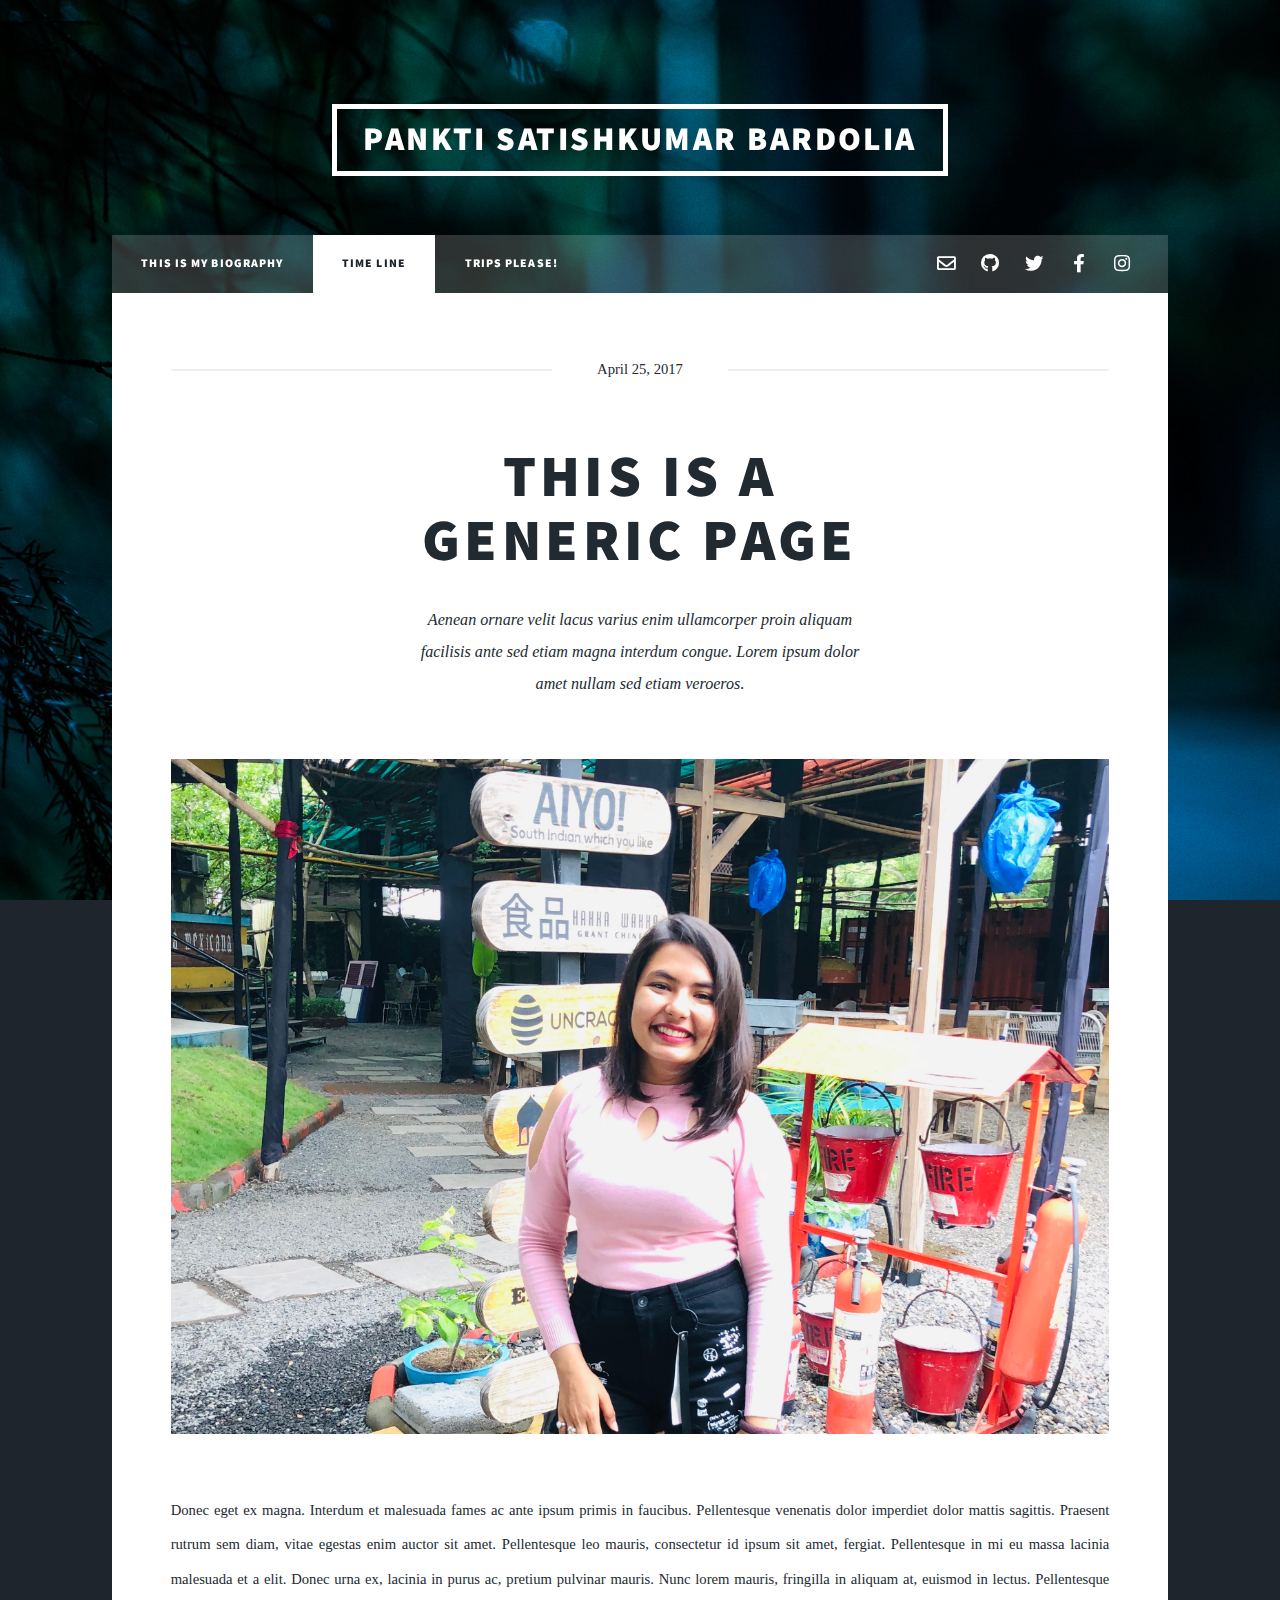
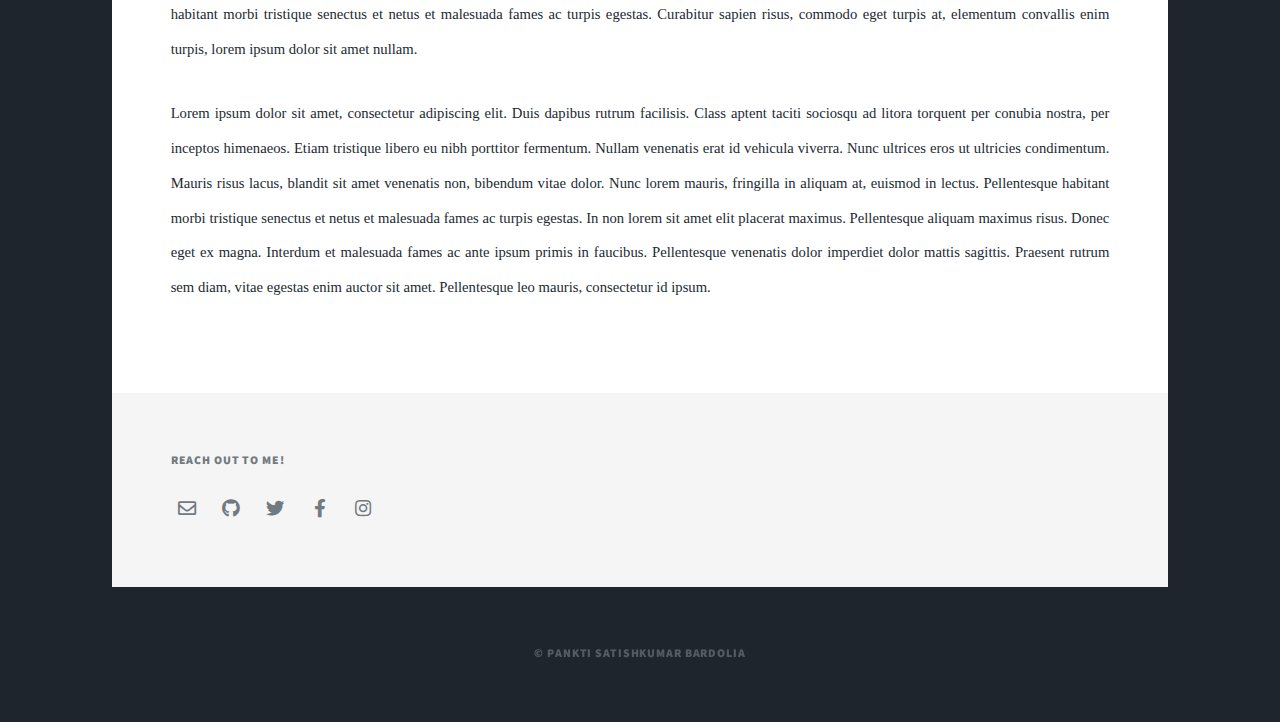
<file: timeline.html>
<!DOCTYPE HTML>
<!--
	Massively by HTML5 UP
	html5up.net | @ajlkn
	Free for personal and commercial use under the CCA 3.0 license (html5up.net/license)
-->
<html>
	<head>
		<title>Generic Page - Massively by HTML5 UP</title>
		<meta charset="utf-8" />
		<meta name="viewport" content="width=device-width, initial-scale=1, user-scalable=no" />
		<link rel="stylesheet" href="assets/css/main.css" />
		<noscript><link rel="stylesheet" href="assets/css/noscript.css" /></noscript>
	</head>
	<body class="is-preload">

		<!-- Wrapper -->
			<div id="wrapper">

				<!-- Header -->
				<header id="header">
					<a href="index.html" class="logo">Pankti Satishkumar Bardolia</a>
				</header>

				<!-- Nav -->
				<nav id="nav">
					<ul class="links">
						<li><a href="index.html">This is My Biography</a></li>
						<li class="active"><a href="timeline.html">Time Line</a></li>
						<li><a href="elements.html">Trips Please!</a></li>
					</ul>
					<ul class="icons">
						<li><a href="mailto:pbardolia@albany.edu" class="icon fa-envelope"><span class="label">Mail</span></a></li>
						<li><a href="https://github.com/panktibardolia119933" class="icon brands fa-github"><span class="label">GitHub</span></a></li>
						<li><a href="https://twitter.com/panktibardolia" class="icon brands fa-twitter"><span class="label">Twitter</span></a></li>
						<li><a href="https://www.facebook.com/pankti.bardolia" class="icon brands fa-facebook-f"><span class="label">Facebook</span></a></li>
						<li><a href="https://www.instagram.com/panktibardolia/" class="icon brands fa-instagram"><span class="label">Instagram</span></a></li>							
					</ul>
				</nav>

				<!-- Main -->
					<div id="main">

						<!-- Post -->
							<section class="post">
								<header class="major">
									<span class="date">April 25, 2017</span>
									<h1>This is a<br />
									Generic Page</h1>
									<p>Aenean ornare velit lacus varius enim ullamcorper proin aliquam<br />
									facilisis ante sed etiam magna interdum congue. Lorem ipsum dolor<br />
									amet nullam sed etiam veroeros.</p>
								</header>
								<div class="image main"><img src="images/pic01.jpg" alt="" /></div>
								<p>Donec eget ex magna. Interdum et malesuada fames ac ante ipsum primis in faucibus. Pellentesque venenatis dolor imperdiet dolor mattis sagittis. Praesent rutrum sem diam, vitae egestas enim auctor sit amet. Pellentesque leo mauris, consectetur id ipsum sit amet, fergiat. Pellentesque in mi eu massa lacinia malesuada et a elit. Donec urna ex, lacinia in purus ac, pretium pulvinar mauris. Nunc lorem mauris, fringilla in aliquam at, euismod in lectus. Pellentesque habitant morbi tristique senectus et netus et malesuada fames ac turpis egestas. Curabitur sapien risus, commodo eget turpis at, elementum convallis enim turpis, lorem ipsum dolor sit amet nullam.</p>
								<p>Lorem ipsum dolor sit amet, consectetur adipiscing elit. Duis dapibus rutrum facilisis. Class aptent taciti sociosqu ad litora torquent per conubia nostra, per inceptos himenaeos. Etiam tristique libero eu nibh porttitor fermentum. Nullam venenatis erat id vehicula viverra. Nunc ultrices eros ut ultricies condimentum. Mauris risus lacus, blandit sit amet venenatis non, bibendum vitae dolor. Nunc lorem mauris, fringilla in aliquam at, euismod in lectus. Pellentesque habitant morbi tristique senectus et netus et malesuada fames ac turpis egestas. In non lorem sit amet elit placerat maximus. Pellentesque aliquam maximus risus. Donec eget ex magna. Interdum et malesuada fames ac ante ipsum primis in faucibus. Pellentesque venenatis dolor imperdiet dolor mattis sagittis. Praesent rutrum sem diam, vitae egestas enim auctor sit amet. Pellentesque leo mauris, consectetur id ipsum.</p>
							</section>

					</div>

				<!-- Footer -->
				<footer id="footer">
					<section>
						<h3>Reach Out to me!</h3>
						<ul class="icons">
							<li><a href="mailto:pbardolia@albany.edu" class="icon fa-envelope"><span class="label">Mail</span></a></li>
							<li><a href="https://github.com/panktibardolia119933" class="icon brands fa-github"><span class="label">GitHub</span></a></li>
							<li><a href="https://twitter.com/panktibardolia" class="icon brands fa-twitter"><span class="label">Twitter</span></a></li>
							<li><a href="https://www.facebook.com/pankti.bardolia" class="icon brands fa-facebook-f"><span class="label">Facebook</span></a></li>
							<li><a href="https://www.instagram.com/panktibardolia/" class="icon brands fa-instagram"><span class="label">Instagram</span></a></li>							
						</ul>
					</section>
				</section>
				</footer>

				<!-- Copyright -->
					<div id="copyright">
						<ul><li>&copy; Pankti Satishkumar Bardolia</li></ul>
					</div>

			</div>

		<!-- Scripts -->
			<script src="assets/js/jquery.min.js"></script>
			<script src="assets/js/jquery.scrollex.min.js"></script>
			<script src="assets/js/jquery.scrolly.min.js"></script>
			<script src="assets/js/browser.min.js"></script>
			<script src="assets/js/breakpoints.min.js"></script>
			<script src="assets/js/util.js"></script>
			<script src="assets/js/main.js"></script>

	</body>
</html>
</file>
<file: assets/css/main.css>
@import url(fontawesome-all.min.css);
@import url("https://fonts.googleapis.com/css?family=Merriweather:300,700,300italic,700italic|Source+Sans+Pro:900");

/*
	Massively by HTML5 UP
	html5up.net | @ajlkn
	Free for personal and commercial use under the CCA 3.0 license (html5up.net/license)
*/

html, body, div, span, applet, object,
iframe, h1, h2, h3, h4, h5, h6, p, blockquote,
pre, a, abbr, acronym, address, big, cite,
code, del, dfn, em, img, ins, kbd, q, s, samp,
small, strike, strong, sub, sup, tt, var, b,
u, i, center, dl, dt, dd, ol, ul, li, fieldset,
form, label, legend, table, caption, tbody,
tfoot, thead, tr, th, td, article, aside,
canvas, details, embed, figure, figcaption,
footer, header, hgroup, menu, nav, output, ruby,
section, summary, time, mark, audio, video {
	margin: 0;
	padding: 0;
	border: 0;
	font-size: 100%;
	font: inherit;
	vertical-align: baseline;}

article, aside, details, figcaption, figure,
footer, header, hgroup, menu, nav, section {
	display: block;}

body {
	line-height: 1;
}

ol, ul {
	list-style: none;
}

blockquote, q {
	quotes: none;
}

	blockquote:before, blockquote:after, q:before, q:after {
		content: '';
		content: none;
	}

table {
	border-collapse: collapse;
	border-spacing: 0;
}

body {
	-webkit-text-size-adjust: none;
}

mark {
	background-color: transparent;
	color: inherit;
}

input::-moz-focus-inner {
	border: 0;
	padding: 0;
}

input, select, textarea {
	-moz-appearance: none;
	-webkit-appearance: none;
	-ms-appearance: none;
	appearance: none;
}

/* Basic */

	@-ms-viewport {
		width: device-width;
	}

	body {
		-ms-overflow-style: scrollbar;
	}

	@media screen and (max-width: 480px) {

		html, body {
			min-width: 320px;
		}

	}

	html {
		box-sizing: border-box;
	}

	*, *:before, *:after {
		box-sizing: inherit;
	}

	body {
		background-color: #1e252d;
	}

		body.is-preload *, body.is-preload *:before, body.is-preload *:after {
			-moz-animation: none !important;
			-webkit-animation: none !important;
			-ms-animation: none !important;
			animation: none !important;
			-moz-transition: none !important;
			-webkit-transition: none !important;
			-ms-transition: none !important;
			transition: none !important;
		}

/* Type */

	html {
		font-size: 16pt;
	}

		@media screen and (max-width: 1680px) {

			html {
				font-size: 12pt;
			}

		}

		@media screen and (max-width: 1280px) {

			html {
				font-size: 11pt;
			}

		}

		@media screen and (max-width: 360px) {

			html {
				font-size: 10pt;
			}

		}

	body {
		color: #212931;
	}

	body, input, select, textarea {
		font-family: "Rubik", Georgia, serif;
		font-weight: 300;
		font-size: 1rem;
		line-height: 2.375;
	}

	a {
		-moz-transition: color 0.2s ease-in-out, background-color 0.2s ease-in-out, border-color 0.2s ease-in-out, box-shadow 0.2s ease-in-out;
		-webkit-transition: color 0.2s ease-in-out, background-color 0.2s ease-in-out, border-color 0.2s ease-in-out, box-shadow 0.2s ease-in-out;
		-ms-transition: color 0.2s ease-in-out, background-color 0.2s ease-in-out, border-color 0.2s ease-in-out, box-shadow 0.2s ease-in-out;
		transition: color 0.2s ease-in-out, background-color 0.2s ease-in-out, border-color 0.2s ease-in-out, box-shadow 0.2s ease-in-out;
		border-bottom: dotted 1px;
		text-decoration: none;
	}

		a:hover {
			border-bottom-color: transparent;
		}

	strong, b {
		font-weight: 600;
	}

	em, i {
		font-style: italic;
	}

	p {
		text-align: justify;
		margin: 0 0 2rem 0;
	}

	h1, h2, h3, h4, h5, h6 {
		font-family: "Source Sans Pro", Helvetica, sans-serif;
		font-weight: 900;
		line-height: 1.5;
		letter-spacing: 0.075em;
		text-transform: uppercase;
		margin: 0 0 1rem 0;
	}

		h1 a, h2 a, h3 a, h4 a, h5 a, h6 a {
			border-bottom: 0;
			color: inherit;
			text-decoration: none;
		}

	h1 {
		font-size: 4rem;
		line-height: 1.1;
		margin: 0 0 2rem 0;
	}

	h2 {
		font-size: 1.75rem;
		line-height: 1.3;
		margin: 0 0 1.5rem 0;
	}

	h3 {
		font-size: 1.25rem;
		margin: 0 0 1.5rem 0;
	}

	h4 {
		font-size: 1rem;
	}

	h5 {
		font-size: 0.9rem;
	}

	h6 {
		font-size: 0.8rem;
	}

	sub {
		font-size: 0.8rem;
		position: relative;
		top: 0.5rem;
	}

	sup {
		font-size: 0.8rem;
		position: relative;
		top: -0.5rem;
	}

	blockquote {
		border-left: solid 4px;
		font-style: italic;
		margin: 0 0 2rem 0;
		padding: 0.5rem 0 0.5rem 2rem;
	}

	code {
		border: solid 2px;
		font-family: "Courier New", monospace;
		font-size: 0.9rem;
		margin: 0 0.25rem;
		padding: 0.25rem 0.65rem;
	}

	pre {
		-webkit-overflow-scrolling: touch;
		font-family: "Courier New", monospace;
		font-size: 0.9rem;
		margin: 0 0 2rem 0;
	}

		pre code {
			display: block;
			line-height: 1.75;
			padding: 1rem 1.5rem;
			overflow-x: auto;
		}

	hr {
		border: 0;
		border-bottom: solid 2px;
		margin: 3rem 0;
	}

		hr.major {
			margin: 5rem 0;
		}

	.align-left {
		text-align: left;
	}

	.align-center {
		text-align: center;
	}

	.align-right {
		text-align: right;
	}

	input, select, textarea {
		color: #212931;
	}

	a {
		color: #212931;
		border-bottom-color: rgba(33, 41, 49, 0.5);
	}

		a:hover {
			border-bottom-color: transparent;
			color: #18bfef !important;
		}

	strong, b {
		color: #212931;
	}

	h1, h2, h3, h4, h5, h6 {
		color: #212931;
	}

	blockquote {
		border-left-color: #eeeeee;
	}

	code {
		background: rgba(220, 220, 220, 0.25);
		border-color: #eeeeee;
	}

	hr {
		border-bottom-color: #eeeeee;
	}

/* Row */

	.row {
		display: flex;
		flex-wrap: wrap;
		box-sizing: border-box;
		align-items: stretch;
	}

		.row > * {
			box-sizing: border-box;
		}

		.row.gtr-uniform > * > :last-child {
			margin-bottom: 0;
		}

		.row.aln-left {
			justify-content: flex-start;
		}

		.row.aln-center {
			justify-content: center;
		}

		.row.aln-right {
			justify-content: flex-end;
		}

		.row.aln-top {
			align-items: flex-start;
		}

		.row.aln-middle {
			align-items: center;
		}

		.row.aln-bottom {
			align-items: flex-end;
		}

		.row > .imp {
			order: -1;
		}

		.row > .col-1 {
			width: 8.33333%;
		}

		.row > .off-1 {
			margin-left: 8.33333%;
		}

		.row > .col-2 {
			width: 16.66667%;
		}

		.row > .off-2 {
			margin-left: 16.66667%;
		}

		.row > .col-3 {
			width: 25%;
		}

		.row > .off-3 {
			margin-left: 25%;
		}

		.row > .col-4 {
			width: 33.33333%;
		}

		.row > .off-4 {
			margin-left: 33.33333%;
		}

		.row > .col-5 {
			width: 41.66667%;
		}

		.row > .off-5 {
			margin-left: 41.66667%;
		}

		.row > .col-6 {
			width: 50%;
		}

		.row > .off-6 {
			margin-left: 50%;
		}

		.row > .col-7 {
			width: 58.33333%;
		}

		.row > .off-7 {
			margin-left: 58.33333%;
		}

		.row > .col-8 {
			width: 66.66667%;
		}

		.row > .off-8 {
			margin-left: 66.66667%;
		}

		.row > .col-9 {
			width: 75%;
		}

		.row > .off-9 {
			margin-left: 75%;
		}

		.row > .col-10 {
			width: 83.33333%;
		}

		.row > .off-10 {
			margin-left: 83.33333%;
		}

		.row > .col-11 {
			width: 91.66667%;
		}

		.row > .off-11 {
			margin-left: 91.66667%;
		}

		.row > .col-12 {
			width: 100%;
		}

		.row > .off-12 {
			margin-left: 100%;
		}

		.row.gtr-0 {
			margin-top: 0;
			margin-left: 0rem;
		}

			.row.gtr-0 > * {
				padding: 0 0 0 0rem;
			}

			.row.gtr-0.gtr-uniform {
				margin-top: 0rem;
			}

				.row.gtr-0.gtr-uniform > * {
					padding-top: 0rem;
				}

		.row.gtr-25 {
			margin-top: 0;
			margin-left: -0.375rem;
		}

			.row.gtr-25 > * {
				padding: 0 0 0 0.375rem;
			}

			.row.gtr-25.gtr-uniform {
				margin-top: -0.375rem;
			}

				.row.gtr-25.gtr-uniform > * {
					padding-top: 0.375rem;
				}

		.row.gtr-50 {
			margin-top: 0;
			margin-left: -0.75rem;
		}

			.row.gtr-50 > * {
				padding: 0 0 0 0.75rem;
			}

			.row.gtr-50.gtr-uniform {
				margin-top: -0.75rem;
			}

				.row.gtr-50.gtr-uniform > * {
					padding-top: 0.75rem;
				}

		.row {
			margin-top: 0;
			margin-left: -1.5rem;
		}

			.row > * {
				padding: 0 0 0 1.5rem;
			}

			.row.gtr-uniform {
				margin-top: -1.5rem;
			}

				.row.gtr-uniform > * {
					padding-top: 1.5rem;
				}

		.row.gtr-150 {
			margin-top: 0;
			margin-left: -2.25rem;
		}

			.row.gtr-150 > * {
				padding: 0 0 0 2.25rem;
			}

			.row.gtr-150.gtr-uniform {
				margin-top: -2.25rem;
			}

				.row.gtr-150.gtr-uniform > * {
					padding-top: 2.25rem;
				}

		.row.gtr-200 {
			margin-top: 0;
			margin-left: -3rem;
		}

			.row.gtr-200 > * {
				padding: 0 0 0 3rem;
			}

			.row.gtr-200.gtr-uniform {
				margin-top: -3rem;
			}

				.row.gtr-200.gtr-uniform > * {
					padding-top: 3rem;
				}

		@media screen and (max-width: 1680px) {

			.row {
				display: flex;
				flex-wrap: wrap;
				box-sizing: border-box;
				align-items: stretch;
			}

				.row > * {
					box-sizing: border-box;
				}

				.row.gtr-uniform > * > :last-child {
					margin-bottom: 0;
				}

				.row.aln-left {
					justify-content: flex-start;
				}

				.row.aln-center {
					justify-content: center;
				}

				.row.aln-right {
					justify-content: flex-end;
				}

				.row.aln-top {
					align-items: flex-start;
				}

				.row.aln-middle {
					align-items: center;
				}

				.row.aln-bottom {
					align-items: flex-end;
				}

				.row > .imp-xlarge {
					order: -1;
				}

				.row > .col-1-xlarge {
					width: 8.33333%;
				}

				.row > .off-1-xlarge {
					margin-left: 8.33333%;
				}

				.row > .col-2-xlarge {
					width: 16.66667%;
				}

				.row > .off-2-xlarge {
					margin-left: 16.66667%;
				}

				.row > .col-3-xlarge {
					width: 25%;
				}

				.row > .off-3-xlarge {
					margin-left: 25%;
				}

				.row > .col-4-xlarge {
					width: 33.33333%;
				}

				.row > .off-4-xlarge {
					margin-left: 33.33333%;
				}

				.row > .col-5-xlarge {
					width: 41.66667%;
				}

				.row > .off-5-xlarge {
					margin-left: 41.66667%;
				}

				.row > .col-6-xlarge {
					width: 50%;
				}

				.row > .off-6-xlarge {
					margin-left: 50%;
				}

				.row > .col-7-xlarge {
					width: 58.33333%;
				}

				.row > .off-7-xlarge {
					margin-left: 58.33333%;
				}

				.row > .col-8-xlarge {
					width: 66.66667%;
				}

				.row > .off-8-xlarge {
					margin-left: 66.66667%;
				}

				.row > .col-9-xlarge {
					width: 75%;
				}

				.row > .off-9-xlarge {
					margin-left: 75%;
				}

				.row > .col-10-xlarge {
					width: 83.33333%;
				}

				.row > .off-10-xlarge {
					margin-left: 83.33333%;
				}

				.row > .col-11-xlarge {
					width: 91.66667%;
				}

				.row > .off-11-xlarge {
					margin-left: 91.66667%;
				}

				.row > .col-12-xlarge {
					width: 100%;
				}

				.row > .off-12-xlarge {
					margin-left: 100%;
				}

				.row.gtr-0 {
					margin-top: 0;
					margin-left: 0rem;
				}

					.row.gtr-0 > * {
						padding: 0 0 0 0rem;
					}

					.row.gtr-0.gtr-uniform {
						margin-top: 0rem;
					}

						.row.gtr-0.gtr-uniform > * {
							padding-top: 0rem;
						}

				.row.gtr-25 {
					margin-top: 0;
					margin-left: -0.375rem;
				}

					.row.gtr-25 > * {
						padding: 0 0 0 0.375rem;
					}

					.row.gtr-25.gtr-uniform {
						margin-top: -0.375rem;
					}

						.row.gtr-25.gtr-uniform > * {
							padding-top: 0.375rem;
						}

				.row.gtr-50 {
					margin-top: 0;
					margin-left: -0.75rem;
				}

					.row.gtr-50 > * {
						padding: 0 0 0 0.75rem;
					}

					.row.gtr-50.gtr-uniform {
						margin-top: -0.75rem;
					}

						.row.gtr-50.gtr-uniform > * {
							padding-top: 0.75rem;
						}

				.row {
					margin-top: 0;
					margin-left: -1.5rem;
				}

					.row > * {
						padding: 0 0 0 1.5rem;
					}

					.row.gtr-uniform {
						margin-top: -1.5rem;
					}

						.row.gtr-uniform > * {
							padding-top: 1.5rem;
						}

				.row.gtr-150 {
					margin-top: 0;
					margin-left: -2.25rem;
				}

					.row.gtr-150 > * {
						padding: 0 0 0 2.25rem;
					}

					.row.gtr-150.gtr-uniform {
						margin-top: -2.25rem;
					}

						.row.gtr-150.gtr-uniform > * {
							padding-top: 2.25rem;
						}

				.row.gtr-200 {
					margin-top: 0;
					margin-left: -3rem;
				}

					.row.gtr-200 > * {
						padding: 0 0 0 3rem;
					}

					.row.gtr-200.gtr-uniform {
						margin-top: -3rem;
					}

						.row.gtr-200.gtr-uniform > * {
							padding-top: 3rem;
						}

		}

		@media screen and (max-width: 1280px) {

			.row {
				display: flex;
				flex-wrap: wrap;
				box-sizing: border-box;
				align-items: stretch;
			}

				.row > * {
					box-sizing: border-box;
				}

				.row.gtr-uniform > * > :last-child {
					margin-bottom: 0;
				}

				.row.aln-left {
					justify-content: flex-start;
				}

				.row.aln-center {
					justify-content: center;
				}

				.row.aln-right {
					justify-content: flex-end;
				}

				.row.aln-top {
					align-items: flex-start;
				}

				.row.aln-middle {
					align-items: center;
				}

				.row.aln-bottom {
					align-items: flex-end;
				}

				.row > .imp-large {
					order: -1;
				}

				.row > .col-1-large {
					width: 8.33333%;
				}

				.row > .off-1-large {
					margin-left: 8.33333%;
				}

				.row > .col-2-large {
					width: 16.66667%;
				}

				.row > .off-2-large {
					margin-left: 16.66667%;
				}

				.row > .col-3-large {
					width: 25%;
				}

				.row > .off-3-large {
					margin-left: 25%;
				}

				.row > .col-4-large {
					width: 33.33333%;
				}

				.row > .off-4-large {
					margin-left: 33.33333%;
				}

				.row > .col-5-large {
					width: 41.66667%;
				}

				.row > .off-5-large {
					margin-left: 41.66667%;
				}

				.row > .col-6-large {
					width: 50%;
				}

				.row > .off-6-large {
					margin-left: 50%;
				}

				.row > .col-7-large {
					width: 58.33333%;
				}

				.row > .off-7-large {
					margin-left: 58.33333%;
				}

				.row > .col-8-large {
					width: 66.66667%;
				}

				.row > .off-8-large {
					margin-left: 66.66667%;
				}

				.row > .col-9-large {
					width: 75%;
				}

				.row > .off-9-large {
					margin-left: 75%;
				}

				.row > .col-10-large {
					width: 83.33333%;
				}

				.row > .off-10-large {
					margin-left: 83.33333%;
				}

				.row > .col-11-large {
					width: 91.66667%;
				}

				.row > .off-11-large {
					margin-left: 91.66667%;
				}

				.row > .col-12-large {
					width: 100%;
				}

				.row > .off-12-large {
					margin-left: 100%;
				}

				.row.gtr-0 {
					margin-top: 0;
					margin-left: 0rem;
				}

					.row.gtr-0 > * {
						padding: 0 0 0 0rem;
					}

					.row.gtr-0.gtr-uniform {
						margin-top: 0rem;
					}

						.row.gtr-0.gtr-uniform > * {
							padding-top: 0rem;
						}

				.row.gtr-25 {
					margin-top: 0;
					margin-left: -0.375rem;
				}

					.row.gtr-25 > * {
						padding: 0 0 0 0.375rem;
					}

					.row.gtr-25.gtr-uniform {
						margin-top: -0.375rem;
					}

						.row.gtr-25.gtr-uniform > * {
							padding-top: 0.375rem;
						}

				.row.gtr-50 {
					margin-top: 0;
					margin-left: -0.75rem;
				}

					.row.gtr-50 > * {
						padding: 0 0 0 0.75rem;
					}

					.row.gtr-50.gtr-uniform {
						margin-top: -0.75rem;
					}

						.row.gtr-50.gtr-uniform > * {
							padding-top: 0.75rem;
						}

				.row {
					margin-top: 0;
					margin-left: -1.5rem;
				}

					.row > * {
						padding: 0 0 0 1.5rem;
					}

					.row.gtr-uniform {
						margin-top: -1.5rem;
					}

						.row.gtr-uniform > * {
							padding-top: 1.5rem;
						}

				.row.gtr-150 {
					margin-top: 0;
					margin-left: -2.25rem;
				}

					.row.gtr-150 > * {
						padding: 0 0 0 2.25rem;
					}

					.row.gtr-150.gtr-uniform {
						margin-top: -2.25rem;
					}

						.row.gtr-150.gtr-uniform > * {
							padding-top: 2.25rem;
						}

				.row.gtr-200 {
					margin-top: 0;
					margin-left: -3rem;
				}

					.row.gtr-200 > * {
						padding: 0 0 0 3rem;
					}

					.row.gtr-200.gtr-uniform {
						margin-top: -3rem;
					}

						.row.gtr-200.gtr-uniform > * {
							padding-top: 3rem;
						}

		}

		@media screen and (max-width: 980px) {

			.row {
				display: flex;
				flex-wrap: wrap;
				box-sizing: border-box;
				align-items: stretch;
			}

				.row > * {
					box-sizing: border-box;
				}

				.row.gtr-uniform > * > :last-child {
					margin-bottom: 0;
				}

				.row.aln-left {
					justify-content: flex-start;
				}

				.row.aln-center {
					justify-content: center;
				}

				.row.aln-right {
					justify-content: flex-end;
				}

				.row.aln-top {
					align-items: flex-start;
				}

				.row.aln-middle {
					align-items: center;
				}

				.row.aln-bottom {
					align-items: flex-end;
				}

				.row > .imp-medium {
					order: -1;
				}

				.row > .col-1-medium {
					width: 8.33333%;
				}

				.row > .off-1-medium {
					margin-left: 8.33333%;
				}

				.row > .col-2-medium {
					width: 16.66667%;
				}

				.row > .off-2-medium {
					margin-left: 16.66667%;
				}

				.row > .col-3-medium {
					width: 25%;
				}

				.row > .off-3-medium {
					margin-left: 25%;
				}

				.row > .col-4-medium {
					width: 33.33333%;
				}

				.row > .off-4-medium {
					margin-left: 33.33333%;
				}

				.row > .col-5-medium {
					width: 41.66667%;
				}

				.row > .off-5-medium {
					margin-left: 41.66667%;
				}

				.row > .col-6-medium {
					width: 50%;
				}

				.row > .off-6-medium {
					margin-left: 50%;
				}

				.row > .col-7-medium {
					width: 58.33333%;
				}

				.row > .off-7-medium {
					margin-left: 58.33333%;
				}

				.row > .col-8-medium {
					width: 66.66667%;
				}

				.row > .off-8-medium {
					margin-left: 66.66667%;
				}

				.row > .col-9-medium {
					width: 75%;
				}

				.row > .off-9-medium {
					margin-left: 75%;
				}

				.row > .col-10-medium {
					width: 83.33333%;
				}

				.row > .off-10-medium {
					margin-left: 83.33333%;
				}

				.row > .col-11-medium {
					width: 91.66667%;
				}

				.row > .off-11-medium {
					margin-left: 91.66667%;
				}

				.row > .col-12-medium {
					width: 100%;
				}

				.row > .off-12-medium {
					margin-left: 100%;
				}

				.row.gtr-0 {
					margin-top: 0;
					margin-left: 0rem;
				}

					.row.gtr-0 > * {
						padding: 0 0 0 0rem;
					}

					.row.gtr-0.gtr-uniform {
						margin-top: 0rem;
					}

						.row.gtr-0.gtr-uniform > * {
							padding-top: 0rem;
						}

				.row.gtr-25 {
					margin-top: 0;
					margin-left: -0.375rem;
				}

					.row.gtr-25 > * {
						padding: 0 0 0 0.375rem;
					}

					.row.gtr-25.gtr-uniform {
						margin-top: -0.375rem;
					}

						.row.gtr-25.gtr-uniform > * {
							padding-top: 0.375rem;
						}

				.row.gtr-50 {
					margin-top: 0;
					margin-left: -0.75rem;
				}

					.row.gtr-50 > * {
						padding: 0 0 0 0.75rem;
					}

					.row.gtr-50.gtr-uniform {
						margin-top: -0.75rem;
					}

						.row.gtr-50.gtr-uniform > * {
							padding-top: 0.75rem;
						}

				.row {
					margin-top: 0;
					margin-left: -1.5rem;
				}

					.row > * {
						padding: 0 0 0 1.5rem;
					}

					.row.gtr-uniform {
						margin-top: -1.5rem;
					}

						.row.gtr-uniform > * {
							padding-top: 1.5rem;
						}

				.row.gtr-150 {
					margin-top: 0;
					margin-left: -2.25rem;
				}

					.row.gtr-150 > * {
						padding: 0 0 0 2.25rem;
					}

					.row.gtr-150.gtr-uniform {
						margin-top: -2.25rem;
					}

						.row.gtr-150.gtr-uniform > * {
							padding-top: 2.25rem;
						}

				.row.gtr-200 {
					margin-top: 0;
					margin-left: -3rem;
				}

					.row.gtr-200 > * {
						padding: 0 0 0 3rem;
					}

					.row.gtr-200.gtr-uniform {
						margin-top: -3rem;
					}

						.row.gtr-200.gtr-uniform > * {
							padding-top: 3rem;
						}

		}

		@media screen and (max-width: 736px) {

			.row {
				display: flex;
				flex-wrap: wrap;
				box-sizing: border-box;
				align-items: stretch;
			}

				.row > * {
					box-sizing: border-box;
				}

				.row.gtr-uniform > * > :last-child {
					margin-bottom: 0;
				}

				.row.aln-left {
					justify-content: flex-start;
				}

				.row.aln-center {
					justify-content: center;
				}

				.row.aln-right {
					justify-content: flex-end;
				}

				.row.aln-top {
					align-items: flex-start;
				}

				.row.aln-middle {
					align-items: center;
				}

				.row.aln-bottom {
					align-items: flex-end;
				}

				.row > .imp-small {
					order: -1;
				}

				.row > .col-1-small {
					width: 8.33333%;
				}

				.row > .off-1-small {
					margin-left: 8.33333%;
				}

				.row > .col-2-small {
					width: 16.66667%;
				}

				.row > .off-2-small {
					margin-left: 16.66667%;
				}

				.row > .col-3-small {
					width: 25%;
				}

				.row > .off-3-small {
					margin-left: 25%;
				}

				.row > .col-4-small {
					width: 33.33333%;
				}

				.row > .off-4-small {
					margin-left: 33.33333%;
				}

				.row > .col-5-small {
					width: 41.66667%;
				}

				.row > .off-5-small {
					margin-left: 41.66667%;
				}

				.row > .col-6-small {
					width: 50%;
				}

				.row > .off-6-small {
					margin-left: 50%;
				}

				.row > .col-7-small {
					width: 58.33333%;
				}

				.row > .off-7-small {
					margin-left: 58.33333%;
				}

				.row > .col-8-small {
					width: 66.66667%;
				}

				.row > .off-8-small {
					margin-left: 66.66667%;
				}

				.row > .col-9-small {
					width: 75%;
				}

				.row > .off-9-small {
					margin-left: 75%;
				}

				.row > .col-10-small {
					width: 83.33333%;
				}

				.row > .off-10-small {
					margin-left: 83.33333%;
				}

				.row > .col-11-small {
					width: 91.66667%;
				}

				.row > .off-11-small {
					margin-left: 91.66667%;
				}

				.row > .col-12-small {
					width: 100%;
				}

				.row > .off-12-small {
					margin-left: 100%;
				}

				.row.gtr-0 {
					margin-top: 0;
					margin-left: 0rem;
				}

					.row.gtr-0 > * {
						padding: 0 0 0 0rem;
					}

					.row.gtr-0.gtr-uniform {
						margin-top: 0rem;
					}

						.row.gtr-0.gtr-uniform > * {
							padding-top: 0rem;
						}

				.row.gtr-25 {
					margin-top: 0;
					margin-left: -0.375rem;
				}

					.row.gtr-25 > * {
						padding: 0 0 0 0.375rem;
					}

					.row.gtr-25.gtr-uniform {
						margin-top: -0.375rem;
					}

						.row.gtr-25.gtr-uniform > * {
							padding-top: 0.375rem;
						}

				.row.gtr-50 {
					margin-top: 0;
					margin-left: -0.75rem;
				}

					.row.gtr-50 > * {
						padding: 0 0 0 0.75rem;
					}

					.row.gtr-50.gtr-uniform {
						margin-top: -0.75rem;
					}

						.row.gtr-50.gtr-uniform > * {
							padding-top: 0.75rem;
						}

				.row {
					margin-top: 0;
					margin-left: -1.5rem;
				}

					.row > * {
						padding: 0 0 0 1.5rem;
					}

					.row.gtr-uniform {
						margin-top: -1.5rem;
					}

						.row.gtr-uniform > * {
							padding-top: 1.5rem;
						}

				.row.gtr-150 {
					margin-top: 0;
					margin-left: -2.25rem;
				}

					.row.gtr-150 > * {
						padding: 0 0 0 2.25rem;
					}

					.row.gtr-150.gtr-uniform {
						margin-top: -2.25rem;
					}

						.row.gtr-150.gtr-uniform > * {
							padding-top: 2.25rem;
						}

				.row.gtr-200 {
					margin-top: 0;
					margin-left: -3rem;
				}

					.row.gtr-200 > * {
						padding: 0 0 0 3rem;
					}

					.row.gtr-200.gtr-uniform {
						margin-top: -3rem;
					}

						.row.gtr-200.gtr-uniform > * {
							padding-top: 3rem;
						}

		}

		@media screen and (max-width: 480px) {

			.row {
				display: flex;
				flex-wrap: wrap;
				box-sizing: border-box;
				align-items: stretch;
			}

				.row > * {
					box-sizing: border-box;
				}

				.row.gtr-uniform > * > :last-child {
					margin-bottom: 0;
				}

				.row.aln-left {
					justify-content: flex-start;
				}

				.row.aln-center {
					justify-content: center;
				}

				.row.aln-right {
					justify-content: flex-end;
				}

				.row.aln-top {
					align-items: flex-start;
				}

				.row.aln-middle {
					align-items: center;
				}

				.row.aln-bottom {
					align-items: flex-end;
				}

				.row > .imp-xsmall {
					order: -1;
				}

				.row > .col-1-xsmall {
					width: 8.33333%;
				}

				.row > .off-1-xsmall {
					margin-left: 8.33333%;
				}

				.row > .col-2-xsmall {
					width: 16.66667%;
				}

				.row > .off-2-xsmall {
					margin-left: 16.66667%;
				}

				.row > .col-3-xsmall {
					width: 25%;
				}

				.row > .off-3-xsmall {
					margin-left: 25%;
				}

				.row > .col-4-xsmall {
					width: 33.33333%;
				}

				.row > .off-4-xsmall {
					margin-left: 33.33333%;
				}

				.row > .col-5-xsmall {
					width: 41.66667%;
				}

				.row > .off-5-xsmall {
					margin-left: 41.66667%;
				}

				.row > .col-6-xsmall {
					width: 50%;
				}

				.row > .off-6-xsmall {
					margin-left: 50%;
				}

				.row > .col-7-xsmall {
					width: 58.33333%;
				}

				.row > .off-7-xsmall {
					margin-left: 58.33333%;
				}

				.row > .col-8-xsmall {
					width: 66.66667%;
				}

				.row > .off-8-xsmall {
					margin-left: 66.66667%;
				}

				.row > .col-9-xsmall {
					width: 75%;
				}

				.row > .off-9-xsmall {
					margin-left: 75%;
				}

				.row > .col-10-xsmall {
					width: 83.33333%;
				}

				.row > .off-10-xsmall {
					margin-left: 83.33333%;
				}

				.row > .col-11-xsmall {
					width: 91.66667%;
				}

				.row > .off-11-xsmall {
					margin-left: 91.66667%;
				}

				.row > .col-12-xsmall {
					width: 100%;
				}

				.row > .off-12-xsmall {
					margin-left: 100%;
				}

				.row.gtr-0 {
					margin-top: 0;
					margin-left: 0rem;
				}

					.row.gtr-0 > * {
						padding: 0 0 0 0rem;
					}

					.row.gtr-0.gtr-uniform {
						margin-top: 0rem;
					}

						.row.gtr-0.gtr-uniform > * {
							padding-top: 0rem;
						}

				.row.gtr-25 {
					margin-top: 0;
					margin-left: -0.375rem;
				}

					.row.gtr-25 > * {
						padding: 0 0 0 0.375rem;
					}

					.row.gtr-25.gtr-uniform {
						margin-top: -0.375rem;
					}

						.row.gtr-25.gtr-uniform > * {
							padding-top: 0.375rem;
						}

				.row.gtr-50 {
					margin-top: 0;
					margin-left: -0.75rem;
				}

					.row.gtr-50 > * {
						padding: 0 0 0 0.75rem;
					}

					.row.gtr-50.gtr-uniform {
						margin-top: -0.75rem;
					}

						.row.gtr-50.gtr-uniform > * {
							padding-top: 0.75rem;
						}

				.row {
					margin-top: 0;
					margin-left: -1.5rem;
				}

					.row > * {
						padding: 0 0 0 1.5rem;
					}

					.row.gtr-uniform {
						margin-top: -1.5rem;
					}

						.row.gtr-uniform > * {
							padding-top: 1.5rem;
						}

				.row.gtr-150 {
					margin-top: 0;
					margin-left: -2.25rem;
				}

					.row.gtr-150 > * {
						padding: 0 0 0 2.25rem;
					}

					.row.gtr-150.gtr-uniform {
						margin-top: -2.25rem;
					}

						.row.gtr-150.gtr-uniform > * {
							padding-top: 2.25rem;
						}

				.row.gtr-200 {
					margin-top: 0;
					margin-left: -3rem;
				}

					.row.gtr-200 > * {
						padding: 0 0 0 3rem;
					}

					.row.gtr-200.gtr-uniform {
						margin-top: -3rem;
					}

						.row.gtr-200.gtr-uniform > * {
							padding-top: 3rem;
						}

		}

		@media screen and (max-width: 360px) {

			.row {
				display: flex;
				flex-wrap: wrap;
				box-sizing: border-box;
				align-items: stretch;
			}

				.row > * {
					box-sizing: border-box;
				}

				.row.gtr-uniform > * > :last-child {
					margin-bottom: 0;
				}

				.row.aln-left {
					justify-content: flex-start;
				}

				.row.aln-center {
					justify-content: center;
				}

				.row.aln-right {
					justify-content: flex-end;
				}

				.row.aln-top {
					align-items: flex-start;
				}

				.row.aln-middle {
					align-items: center;
				}

				.row.aln-bottom {
					align-items: flex-end;
				}

				.row > .imp-xxsmall {
					order: -1;
				}

				.row > .col-1-xxsmall {
					width: 8.33333%;
				}

				.row > .off-1-xxsmall {
					margin-left: 8.33333%;
				}

				.row > .col-2-xxsmall {
					width: 16.66667%;
				}

				.row > .off-2-xxsmall {
					margin-left: 16.66667%;
				}

				.row > .col-3-xxsmall {
					width: 25%;
				}

				.row > .off-3-xxsmall {
					margin-left: 25%;
				}

				.row > .col-4-xxsmall {
					width: 33.33333%;
				}

				.row > .off-4-xxsmall {
					margin-left: 33.33333%;
				}

				.row > .col-5-xxsmall {
					width: 41.66667%;
				}

				.row > .off-5-xxsmall {
					margin-left: 41.66667%;
				}

				.row > .col-6-xxsmall {
					width: 50%;
				}

				.row > .off-6-xxsmall {
					margin-left: 50%;
				}

				.row > .col-7-xxsmall {
					width: 58.33333%;
				}

				.row > .off-7-xxsmall {
					margin-left: 58.33333%;
				}

				.row > .col-8-xxsmall {
					width: 66.66667%;
				}

				.row > .off-8-xxsmall {
					margin-left: 66.66667%;
				}

				.row > .col-9-xxsmall {
					width: 75%;
				}

				.row > .off-9-xxsmall {
					margin-left: 75%;
				}

				.row > .col-10-xxsmall {
					width: 83.33333%;
				}

				.row > .off-10-xxsmall {
					margin-left: 83.33333%;
				}

				.row > .col-11-xxsmall {
					width: 91.66667%;
				}

				.row > .off-11-xxsmall {
					margin-left: 91.66667%;
				}

				.row > .col-12-xxsmall {
					width: 100%;
				}

				.row > .off-12-xxsmall {
					margin-left: 100%;
				}

				.row.gtr-0 {
					margin-top: 0;
					margin-left: 0rem;
				}

					.row.gtr-0 > * {
						padding: 0 0 0 0rem;
					}

					.row.gtr-0.gtr-uniform {
						margin-top: 0rem;
					}

						.row.gtr-0.gtr-uniform > * {
							padding-top: 0rem;
						}

				.row.gtr-25 {
					margin-top: 0;
					margin-left: -0.375rem;
				}

					.row.gtr-25 > * {
						padding: 0 0 0 0.375rem;
					}

					.row.gtr-25.gtr-uniform {
						margin-top: -0.375rem;
					}

						.row.gtr-25.gtr-uniform > * {
							padding-top: 0.375rem;
						}

				.row.gtr-50 {
					margin-top: 0;
					margin-left: -0.75rem;
				}

					.row.gtr-50 > * {
						padding: 0 0 0 0.75rem;
					}

					.row.gtr-50.gtr-uniform {
						margin-top: -0.75rem;
					}

						.row.gtr-50.gtr-uniform > * {
							padding-top: 0.75rem;
						}

				.row {
					margin-top: 0;
					margin-left: -1.5rem;
				}

					.row > * {
						padding: 0 0 0 1.5rem;
					}

					.row.gtr-uniform {
						margin-top: -1.5rem;
					}

						.row.gtr-uniform > * {
							padding-top: 1.5rem;
						}

				.row.gtr-150 {
					margin-top: 0;
					margin-left: -2.25rem;
				}

					.row.gtr-150 > * {
						padding: 0 0 0 2.25rem;
					}

					.row.gtr-150.gtr-uniform {
						margin-top: -2.25rem;
					}

						.row.gtr-150.gtr-uniform > * {
							padding-top: 2.25rem;
						}

				.row.gtr-200 {
					margin-top: 0;
					margin-left: -3rem;
				}

					.row.gtr-200 > * {
						padding: 0 0 0 3rem;
					}

					.row.gtr-200.gtr-uniform {
						margin-top: -3rem;
					}

						.row.gtr-200.gtr-uniform > * {
							padding-top: 3rem;
						}

		}

/* Box */

	.box {
		border: solid 2px;
		margin-bottom: 2rem;
		padding: 1.5rem;
	}

		.box > :last-child,
		.box > :last-child > :last-child,
		.box > :last-child > :last-child > :last-child {
			margin-bottom: 0;
		}

		.box.alt {
			border: 0;
			border-radius: 0;
			padding: 0;
		}

	.box {
		border-color: #eeeeee;
	}

/* Button */

	input[type="submit"],
	input[type="reset"],
	input[type="button"],
	button,
	.button {
		-moz-appearance: none;
		-webkit-appearance: none;
		-ms-appearance: none;
		appearance: none;
		-moz-transition: background-color 0.2s ease-in-out, box-shadow 0.2s ease-in-out, color 0.2s ease-in-out;
		-webkit-transition: background-color 0.2s ease-in-out, box-shadow 0.2s ease-in-out, color 0.2s ease-in-out;
		-ms-transition: background-color 0.2s ease-in-out, box-shadow 0.2s ease-in-out, color 0.2s ease-in-out;
		transition: background-color 0.2s ease-in-out, box-shadow 0.2s ease-in-out, color 0.2s ease-in-out;
		border: 0;
		border-radius: 0;
		cursor: pointer;
		display: inline-block;
		font-family: "Source Sans Pro", Helvetica, sans-serif;
		font-size: 0.8rem;
		font-weight: 900;
		letter-spacing: 0.075em;
		height: 3rem;
		line-height: 3rem;
		padding: 0 2rem;
		text-align: center;
		text-decoration: none;
		text-transform: uppercase;
		white-space: nowrap;
	}

		input[type="submit"].icon:before,
		input[type="reset"].icon:before,
		input[type="button"].icon:before,
		button.icon:before,
		.button.icon:before {
			margin-right: 0.5rem;
		}

		input[type="submit"].icon.solo,
		input[type="reset"].icon.solo,
		input[type="button"].icon.solo,
		button.icon.solo,
		.button.icon.solo {
			position: relative;
			width: 4rem;
			height: 4rem;
			line-height: 4rem;
			border-radius: 4rem;
			text-indent: 4rem;
			overflow: hidden;
			padding: 0;
			white-space: nowrap;
		}

			input[type="submit"].icon.solo:before,
			input[type="reset"].icon.solo:before,
			input[type="button"].icon.solo:before,
			button.icon.solo:before,
			.button.icon.solo:before {
				position: absolute;
				display: block;
				top: 0;
				left: 0;
				width: inherit;
				height: inherit;
				line-height: inherit;
				font-size: 1.25rem;
				margin-right: 0;
				text-align: center;
				text-indent: 0;
			}

		input[type="submit"].fit,
		input[type="reset"].fit,
		input[type="button"].fit,
		button.fit,
		.button.fit {
			width: 100%;
		}

		input[type="submit"].small,
		input[type="reset"].small,
		input[type="button"].small,
		button.small,
		.button.small {
			font-size: 0.7rem;
			height: 2.5rem;
			line-height: 2.5rem;
			padding: 0 1.5rem;
		}

		input[type="submit"].large,
		input[type="reset"].large,
		input[type="button"].large,
		button.large,
		.button.large {
			font-size: 0.9rem;
			height: 3.5rem;
			line-height: 3.5rem;
			padding: 0 2.75rem;
		}

		@media screen and (max-width: 980px) {

			input[type="submit"],
			input[type="reset"],
			input[type="button"],
			button,
			.button {
				font-size: 0.9rem;
				height: 3.25rem;
				line-height: 3.25rem;
			}

				input[type="submit"].large,
				input[type="reset"].large,
				input[type="button"].large,
				button.large,
				.button.large {
					font-size: 1rem;
					height: 3.75rem;
					line-height: 3.75rem;
				}

		}

		input[type="submit"].disabled, input[type="submit"]:disabled,
		input[type="reset"].disabled,
		input[type="reset"]:disabled,
		input[type="button"].disabled,
		input[type="button"]:disabled,
		button.disabled,
		button:disabled,
		.button.disabled,
		.button:disabled {
			pointer-events: none;
			opacity: 0.25;
		}

	input[type="submit"],
	input[type="reset"],
	input[type="button"],
	button,
	.button {
		background-color: transparent;
		box-shadow: inset 0 0 0 2px #212931;
		color: #212931 !important;
	}

		input[type="submit"]:hover,
		input[type="reset"]:hover,
		input[type="button"]:hover,
		button:hover,
		.button:hover {
			box-shadow: inset 0 0 0 2px #18bfef;
			color: #18bfef !important;
		}

		input[type="submit"].primary,
		input[type="reset"].primary,
		input[type="button"].primary,
		button.primary,
		.button.primary {
			background-color: #212931;
			box-shadow: none;
			color: #ffffff !important;
		}

			input[type="submit"].primary:hover,
			input[type="reset"].primary:hover,
			input[type="button"].primary:hover,
			button.primary:hover,
			.button.primary:hover {
				background-color: #18bfef;
			}

/* Form */

	form {
		margin: 0 0 2rem 0;
	}

		form > :last-child {
			margin-bottom: 0;
		}

		form > .fields {
			display: -moz-flex;
			display: -webkit-flex;
			display: -ms-flex;
			display: flex;
			-moz-flex-wrap: wrap;
			-webkit-flex-wrap: wrap;
			-ms-flex-wrap: wrap;
			flex-wrap: wrap;
			width: calc(100% + 3rem);
			margin: -1.5rem 0 2rem -1.5rem;
		}

			form > .fields > .field {
				-moz-flex-grow: 0;
				-webkit-flex-grow: 0;
				-ms-flex-grow: 0;
				flex-grow: 0;
				-moz-flex-shrink: 0;
				-webkit-flex-shrink: 0;
				-ms-flex-shrink: 0;
				flex-shrink: 0;
				padding: 1.5rem 0 0 1.5rem;
				width: calc(100% - 1.5rem);
			}

				form > .fields > .field.half {
					width: calc(50% - 0.75rem);
				}

				form > .fields > .field.third {
					width: calc(100%/3 - 0.5rem);
				}

				form > .fields > .field.quarter {
					width: calc(25% - 0.375rem);
				}

		@media screen and (max-width: 480px) {

			form > .fields {
				width: calc(100% + 3rem);
				margin: -1.5rem 0 2rem -1.5rem;
			}

				form > .fields > .field {
					padding: 1.5rem 0 0 1.5rem;
					width: calc(100% - 1.5rem);
				}

					form > .fields > .field.half {
						width: calc(100% - 1.5rem);
					}

					form > .fields > .field.third {
						width: calc(100% - 1.5rem);
					}

					form > .fields > .field.quarter {
						width: calc(100% - 1.5rem);
					}

		}

	label {
		display: block;
		font-family: "Source Sans Pro", Helvetica, sans-serif;
		font-weight: 900;
		line-height: 1.5;
		letter-spacing: 0.075em;
		font-size: 0.8rem;
		text-transform: uppercase;
		margin: 0 0 0.75rem 0;
	}

		@media screen and (max-width: 980px) {

			label {
				font-size: 0.9rem;
			}

		}

	input[type="text"],
	input[type="password"],
	input[type="email"],
	select,
	textarea {
		-moz-appearance: none;
		-webkit-appearance: none;
		-ms-appearance: none;
		appearance: none;
		background: transparent;
		border-radius: 0;
		border: solid 2px;
		color: inherit;
		display: block;
		outline: 0;
		padding: 0 1rem;
		text-decoration: none;
		width: 100%;
	}

		input[type="text"]:invalid,
		input[type="password"]:invalid,
		input[type="email"]:invalid,
		select:invalid,
		textarea:invalid {
			box-shadow: none;
		}

	select {
		background-size: 1.25rem;
		background-repeat: no-repeat;
		background-position: calc(100% - 1rem) center;
		height: 3rem;
		padding-right: 3rem;
		text-overflow: ellipsis;
	}

		select:focus::-ms-value {
			background-color: transparent;
		}

		select::-ms-expand {
			display: none;
		}

	input[type="text"],
	input[type="password"],
	input[type="email"],
	select {
		height: 3rem;
	}

	textarea {
		padding: 0.75rem 1rem;
	}

	input[type="checkbox"],
	input[type="radio"] {
		-moz-appearance: none;
		-webkit-appearance: none;
		-ms-appearance: none;
		appearance: none;
		display: block;
		float: left;
		margin-right: -2rem;
		opacity: 0;
		width: 1rem;
		z-index: -1;
	}

		input[type="checkbox"] + label,
		input[type="radio"] + label {
			text-decoration: none;
			cursor: pointer;
			display: inline-block;
			font-size: 1rem;
			letter-spacing: 0;
			font-family: "Merriweather", Georgia, serif;
			text-transform: none;
			font-weight: 300;
			padding-left: 2.8rem;
			padding-right: 1rem;
			position: relative;
		}

			input[type="checkbox"] + label:before,
			input[type="radio"] + label:before {
				-moz-osx-font-smoothing: grayscale;
				-webkit-font-smoothing: antialiased;
				display: inline-block;
				font-style: normal;
				font-variant: normal;
				text-rendering: auto;
				line-height: 1;
				text-transform: none !important;
				font-family: 'Font Awesome 5 Free';
				font-weight: 900;
			}

			input[type="checkbox"] + label:before,
			input[type="radio"] + label:before {
				border-radius: 0;
				border: solid 2px;
				content: '';
				display: inline-block;
				font-size: 0.8rem;
				height: 1.8rem;
				left: 0;
				line-height: 1.65rem;
				position: absolute;
				text-align: center;
				top: -0.125rem;
				width: 1.8rem;
			}

		input[type="checkbox"]:checked + label:before,
		input[type="radio"]:checked + label:before {
			content: '\f00c';
		}

	input[type="checkbox"] + label:before {
		border-radius: 0;
	}

	input[type="radio"] + label:before {
		border-radius: 100%;
	}

	::-webkit-input-placeholder {
		opacity: 1.0;
	}

	:-moz-placeholder {
		opacity: 1.0;
	}

	::-moz-placeholder {
		opacity: 1.0;
	}

	:-ms-input-placeholder {
		opacity: 1.0;
	}

	label {
		color: #212931;
	}

	input[type="text"],
	input[type="password"],
	input[type="email"],
	select,
	textarea {
		border-color: #eeeeee;
	}

		input[type="text"]:focus,
		input[type="password"]:focus,
		input[type="email"]:focus,
		select:focus,
		textarea:focus {
			border-color: #18bfef;
		}

	select {
		background-image: url("data:image/svg+xml;charset=utf8,%3Csvg xmlns='http://www.w3.org/2000/svg' width='40' height='40' preserveAspectRatio='none' viewBox='0 0 40 40'%3E%3Cpath d='M9.4,12.3l10.4,10.4l10.4-10.4c0.2-0.2,0.5-0.4,0.9-0.4c0.3,0,0.6,0.1,0.9,0.4l3.3,3.3c0.2,0.2,0.4,0.5,0.4,0.9 c0,0.4-0.1,0.6-0.4,0.9L20.7,31.9c-0.2,0.2-0.5,0.4-0.9,0.4c-0.3,0-0.6-0.1-0.9-0.4L4.3,17.3c-0.2-0.2-0.4-0.5-0.4-0.9 c0-0.4,0.1-0.6,0.4-0.9l3.3-3.3c0.2-0.2,0.5-0.4,0.9-0.4S9.1,12.1,9.4,12.3z' fill='%23eeeeee' /%3E%3C/svg%3E");
	}

		select option {
			background-color: #ffffff;
			color: #212931;
		}

	.select-wrapper:before {
		color: #eeeeee;
	}

	input[type="checkbox"] + label,
	input[type="radio"] + label {
		color: #212931;
	}

		input[type="checkbox"] + label:before,
		input[type="radio"] + label:before {
			border-color: #eeeeee;
		}

	input[type="checkbox"]:checked + label:before,
	input[type="radio"]:checked + label:before {
		background-color: #212931;
		border-color: #212931;
		color: #ffffff;
	}

	input[type="checkbox"]:focus + label:before,
	input[type="radio"]:focus + label:before {
		border-color: #18bfef;
	}

	::-webkit-input-placeholder {
		color: #909498 !important;
	}

	:-moz-placeholder {
		color: #909498 !important;
	}

	::-moz-placeholder {
		color: #909498 !important;
	}

	:-ms-input-placeholder {
		color: #909498 !important;
	}

	.formerize-placeholder {
		color: #909498 !important;
	}

/* Icon */

	.icon {
		text-decoration: none;
		border-bottom: none;
		position: relative;
	}

		.icon:before {
			-moz-osx-font-smoothing: grayscale;
			-webkit-font-smoothing: antialiased;
			display: inline-block;
			font-style: normal;
			font-variant: normal;
			text-rendering: auto;
			line-height: 1;
			text-transform: none !important;
			font-family: 'Font Awesome 5 Free';
			font-weight: 400;
		}

		.icon > .label {
			display: none;
		}

		.icon:before {
			line-height: inherit;
		}

		.icon.solid:before {
			font-weight: 900;
		}

		.icon.brands:before {
			font-family: 'Font Awesome 5 Brands';
		}

/* Image */

	.image {
		border: 0;
		display: inline-block;
		position: relative;
	}

		.image img {
			display: block;
		}

		.image.left, .image.right {
			max-width: 40%;
		}

			.image.left img, .image.right img {
				width: 100%;
			}

		.image.left {
			float: left;
			margin: 0 2rem 2rem 0;
			top: 0.75rem;
		}

		.image.right {
			float: right;
			margin: 0 0 2rem 2rem;
			top: 0.75rem;
		}

		.image.fit {
			display: block;
			margin: 2.5rem 0;
			width: 100%;
		}

			.image.fit:first-child {
				margin-top: 0;
			}

			.image.fit img {
				width: 100%;
			}

		.image.main {
			display: block;
			margin: 4rem 0;
			width: 100%;
		}

			.image.main:first-child {
				margin-top: 0;
			}

			.image.main img {
				width: 100%;
			}

		@media screen and (max-width: 736px) {

			.image.fit {
				margin: 2rem 0;
			}

			.image.main {
				margin: 2rem 0;
			}

		}

	a.image {
		overflow: hidden;
	}

		a.image img {
			-moz-transition: -moz-transform 0.2s ease-out;
			-webkit-transition: -webkit-transform 0.2s ease-out;
			-ms-transition: -ms-transform 0.2s ease-out;
			transition: transform 0.2s ease-out;
		}

		a.image:hover img {
			-moz-transform: scale(1.05);
			-webkit-transform: scale(1.05);
			-ms-transform: scale(1.05);
			transform: scale(1.05);
		}

/* Actions */

	ul.actions {
		display: -moz-flex;
		display: -webkit-flex;
		display: -ms-flex;
		display: flex;
		cursor: default;
		list-style: none;
		margin-left: -1rem;
		padding-left: 0;
	}

		ul.actions li {
			padding: 0 0 0 1rem;
			vertical-align: middle;
		}

		ul.actions.special {
			-moz-justify-content: center;
			-webkit-justify-content: center;
			-ms-justify-content: center;
			justify-content: center;
			width: 100%;
			margin-left: 0;
		}

			ul.actions.special li:first-child {
				padding-left: 0;
			}

		ul.actions.stacked {
			-moz-flex-direction: column;
			-webkit-flex-direction: column;
			-ms-flex-direction: column;
			flex-direction: column;
			margin-left: 0;
		}

			ul.actions.stacked li {
				padding: 1.3rem 0 0 0;
			}

				ul.actions.stacked li:first-child {
					padding-top: 0;
				}

		ul.actions.fit {
			width: calc(100% + 1rem);
		}

			ul.actions.fit li {
				-moz-flex-grow: 1;
				-webkit-flex-grow: 1;
				-ms-flex-grow: 1;
				flex-grow: 1;
				-moz-flex-shrink: 1;
				-webkit-flex-shrink: 1;
				-ms-flex-shrink: 1;
				flex-shrink: 1;
				width: 100%;
			}

				ul.actions.fit li > * {
					width: 100%;
				}

			ul.actions.fit.stacked {
				width: 100%;
			}

		@media screen and (max-width: 480px) {

			ul.actions:not(.fixed) {
				-moz-flex-direction: column;
				-webkit-flex-direction: column;
				-ms-flex-direction: column;
				flex-direction: column;
				margin-left: 0;
				width: 100% !important;
			}

				ul.actions:not(.fixed) li {
					-moz-flex-grow: 1;
					-webkit-flex-grow: 1;
					-ms-flex-grow: 1;
					flex-grow: 1;
					-moz-flex-shrink: 1;
					-webkit-flex-shrink: 1;
					-ms-flex-shrink: 1;
					flex-shrink: 1;
					padding: 1rem 0 0 0;
					text-align: center;
					width: 100%;
				}

					ul.actions:not(.fixed) li > * {
						width: 100%;
					}

					ul.actions:not(.fixed) li:first-child {
						padding-top: 0;
					}

					ul.actions:not(.fixed) li input[type="submit"],
					ul.actions:not(.fixed) li input[type="reset"],
					ul.actions:not(.fixed) li input[type="button"],
					ul.actions:not(.fixed) li button,
					ul.actions:not(.fixed) li .button {
						width: 100%;
					}

						ul.actions:not(.fixed) li input[type="submit"].icon:before,
						ul.actions:not(.fixed) li input[type="reset"].icon:before,
						ul.actions:not(.fixed) li input[type="button"].icon:before,
						ul.actions:not(.fixed) li button.icon:before,
						ul.actions:not(.fixed) li .button.icon:before {
							margin-left: -0.5rem;
						}

		}

/* Icons */

	ul.icons {
		cursor: default;
		list-style: none;
		padding-left: 0;
	}

		ul.icons li {
			display: inline-block;
			padding: 0 0.5rem 0 0;
			vertical-align: middle;
		}

			ul.icons li:last-child {
				padding-right: 0;
			}

			ul.icons li .icon:before {
				width: 2.25rem;
				height: 2.25rem;
				line-height: 2.25rem;
				display: inline-block;
				text-align: center;
				border-radius: 100%;
				font-size: 1.25rem;
			}

		ul.icons.alt li .icon:before {
			-moz-transition: color 0.2s ease-in-out, background-color 0.2s ease-in-out, border-color 0.2s ease-in-out, box-shadow 0.2s ease-in-out;
			-webkit-transition: color 0.2s ease-in-out, background-color 0.2s ease-in-out, border-color 0.2s ease-in-out, box-shadow 0.2s ease-in-out;
			-ms-transition: color 0.2s ease-in-out, background-color 0.2s ease-in-out, border-color 0.2s ease-in-out, box-shadow 0.2s ease-in-out;
			transition: color 0.2s ease-in-out, background-color 0.2s ease-in-out, border-color 0.2s ease-in-out, box-shadow 0.2s ease-in-out;
			font-size: 1rem;
		}

/* List */

	ol {
		list-style: decimal;
		margin: 0 0 2rem 0;
		padding-left: 1.25rem;
	}

		ol li {
			padding-left: 0.25rem;
		}

	ul {
		list-style: disc;
		margin: 0 0 2rem 0;
		padding-left: 1rem;
	}

		ul li {
			padding-left: 0.5rem;
		}

		ul.divided {
			list-style: none;
			padding-left: 0;
		}

			ul.divided li {
				border-top: solid 1px;
				padding: 0.5rem 0;
			}

				ul.divided li:first-child {
					border-top: 0;
					padding-top: 0;
				}

	dl {
		margin: 0 0 2rem 0;
	}

		dl dt {
			display: block;
			font-weight: 600;
			margin: 0 0 1rem 0;
		}

		dl dd {
			margin-left: 2rem;
		}

	ul.divided li {
		border-top-color: #eeeeee;
	}

	ul.icons li a.icon:hover:before {
		color: #18bfef;
	}

	ul.icons.alt li .icon:before {
		box-shadow: inset 0 0 0 2px #eeeeee;
	}

	ul.icons.alt li a.icon:hover:before {
		box-shadow: inset 0 0 0 2px #18bfef;
	}

/* Section/Article */

	section.special, article.special {
		text-align: center;
	}

	header {
		cursor: default;
	}

		header > .date {
			display: block;
			font-size: 0.8rem;
			height: 1;
			margin: 0 0 1rem 0;
			position: relative;
		}

		header > p {
			font-style: italic;
		}

		header > h1 + p {
			font-size: 1.1rem;
			margin-top: -0.5rem;
			line-height: 2;
		}

		header > h2 + p {
			font-size: 1rem;
			margin-top: -0.75rem;
		}

		header > h3 + p {
			font-size: 0.9rem;
			margin-top: -0.75rem;
		}

		header > h4 + p {
			font-size: 0.8rem;
			margin-top: -0.75rem;
		}

		header.major {
			margin: 0 0 4rem 0;
			text-align: center;
		}

			header.major > :last-child {
				margin-bottom: 0;
			}

			header.major > p {
				margin-top: 0;
				text-align: center;
			}

			header.major > .date {
				font-size: 1rem;
				margin: 0 0 4rem 0;
			}

				header.major > .date:before, header.major > .date:after {
					content: '';
					display: block;
					position: absolute;
					top: 50%;
					width: calc(50% - 6rem);
					border-top: solid 2px;
				}

				header.major > .date:before {
					left: 0;
				}

				header.major > .date:after {
					right: 0;
				}

		@media screen and (max-width: 980px) {

			header br {
				display: none;
			}

		}

		@media screen and (max-width: 736px) {

			header.major {
				margin: 0 0 2rem 0;
			}

		}

	header.major .date:before, header.major .date:after {
		border-top-color: #eeeeee;
	}

/* Table */

	.table-wrapper {
		-webkit-overflow-scrolling: touch;
		overflow-x: auto;
	}

	table {
		margin: 0 0 2rem 0;
		width: 100%;
	}

		table tbody tr {
			border: solid 1px;
			border-left: 0;
			border-right: 0;
		}

		table td {
			padding: 0.75rem 0.75rem;
		}

		table th {
			font-family: "Source Sans Pro", Helvetica, sans-serif;
			font-size: 0.8rem;
			font-weight: 900;
			letter-spacing: 0.075em;
			line-height: 1.5;
			padding: 0 0.75rem 0.75rem 0.75rem;
			text-align: left;
			text-transform: uppercase;
		}

			@media screen and (max-width: 980px) {

				table th {
					font-size: 0.9rem;
				}

			}

		table thead {
			border-bottom: solid 2px;
		}

		table tfoot {
			border-top: solid 2px;
		}

		table.alt {
			border-collapse: separate;
		}

			table.alt tbody tr td {
				border: solid 1px;
				border-left-width: 0;
				border-top-width: 0;
			}

				table.alt tbody tr td:first-child {
					border-left-width: 1px;
				}

			table.alt tbody tr:first-child td {
				border-top-width: 1px;
			}

			table.alt thead {
				border-bottom: 0;
			}

			table.alt tfoot {
				border-top: 0;
			}

	table tbody tr {
		border-color: #eeeeee;
	}

		table tbody tr:nth-child(2n + 1) {
			background-color: rgba(220, 220, 220, 0.25);
		}

	table th {
		color: #212931;
	}

	table thead {
		border-bottom-color: #eeeeee;
	}

	table tfoot {
		border-top-color: #eeeeee;
	}

	table.alt tbody tr td {
		border-color: #eeeeee;
	}

/* Pagination */

	.pagination {
		display: -moz-inline-flex;
		display: -webkit-inline-flex;
		display: -ms-inline-flex;
		display: inline-flex;
		-moz-user-select: none;
		-webkit-user-select: none;
		-ms-user-select: none;
		user-select: none;
		cursor: default;
		list-style: none;
		margin: 0 0 2rem 2px;
		padding: 0;
	}

		.pagination a, .pagination span {
			-moz-transition: background-color 0.2s ease-in-out, border-color 0.2s ease-in-out, box-shadow 0.2s ease-in-out, color 0.2s ease-in-out;
			-webkit-transition: background-color 0.2s ease-in-out, border-color 0.2s ease-in-out, box-shadow 0.2s ease-in-out, color 0.2s ease-in-out;
			-ms-transition: background-color 0.2s ease-in-out, border-color 0.2s ease-in-out, box-shadow 0.2s ease-in-out, color 0.2s ease-in-out;
			transition: background-color 0.2s ease-in-out, border-color 0.2s ease-in-out, box-shadow 0.2s ease-in-out, color 0.2s ease-in-out;
			border: solid 2px;
			display: inline-block;
			font-family: "Source Sans Pro", Helvetica, sans-serif;
			font-size: 0.8rem;
			font-weight: 900;
			height: 3rem;
			letter-spacing: 0.075em;
			line-height: calc(3rem - 4px);
			margin-left: -2px;
			min-width: 3rem;
			position: relative;
			text-align: center;
			text-decoration: none;
			text-transform: uppercase;
		}

		.pagination .next, .pagination .previous {
			text-decoration: none;
			padding: 0 1.75rem;
		}

			.pagination .next:before, .pagination .previous:before {
				-moz-osx-font-smoothing: grayscale;
				-webkit-font-smoothing: antialiased;
				display: inline-block;
				font-style: normal;
				font-variant: normal;
				text-rendering: auto;
				line-height: 1;
				text-transform: none !important;
				font-family: 'Font Awesome 5 Free';
				font-weight: 900;
			}

			.pagination .next:before, .pagination .previous:before {
				display: inline-block;
				color: inherit !important;
				line-height: inherit;
			}

		.pagination .previous:before {
			content: '\f104';
			margin-right: 0.9375em;
		}

		.pagination .next:before {
			content: '\f105';
			float: right;
			margin-left: 0.9375em;
		}

		@media screen and (max-width: 980px) {

			.pagination a, .pagination span {
				font-size: 0.9rem;
			}

		}

		@media screen and (max-width: 480px) {

			.pagination .page, .pagination .extra {
				display: none;
			}

		}

	.pagination a, .pagination span {
		border-color: #eeeeee;
	}

	.pagination a {
		color: #212931 !important;
	}

		.pagination a:hover {
			color: #18bfef !important;
			border-color: #18bfef;
			z-index: 1;
		}

			.pagination a:hover + a,
			.pagination a:hover + span {
				border-left-color: #18bfef;
			}

		.pagination a.active {
			background-color: #eeeeee;
		}

	.pagination span {
		color: #eeeeee;
	}

/* Wrapper */

	#wrapper {
		-moz-transition: opacity 0.5s ease;
		-webkit-transition: opacity 0.5s ease;
		-ms-transition: opacity 0.5s ease;
		transition: opacity 0.5s ease;
		position: relative;
		z-index: 1;
		overflow: hidden;
	}

		#wrapper > .bg {
			position: absolute;
			top: 0;
			left: 0;
			width: 100%;
			height: 100%;
			background-color: #212931;
			background-image: url("../../images/overlay.png"), linear-gradient(0deg, rgba(0, 0, 0, 0.1), rgba(0, 0, 0, 0.1)), url("../../images/bg.jpg");
			background-size: auto,								auto,														100% auto;
			background-position: center,								center,														top center;
			background-repeat: repeat,								no-repeat,													no-repeat;
			background-attachment: scroll,								scroll,														scroll;
			z-index: -1;
		}

			#wrapper > .bg.fixed {
				position: fixed;
				width: 100vw;
				height: 100vh;
			}

		#wrapper.fade-in:before {
			pointer-events: none;
			-moz-transition: opacity 1s ease-in-out;
			-webkit-transition: opacity 1s ease-in-out;
			-ms-transition: opacity 1s ease-in-out;
			transition: opacity 1s ease-in-out;
			-moz-transition-delay: 0.75s;
			-webkit-transition-delay: 0.75s;
			-ms-transition-delay: 0.75s;
			transition-delay: 0.75s;
			background: #1e252d;
			content: '';
			display: block;
			height: 100%;
			left: 0;
			opacity: 0;
			position: fixed;
			top: 0;
			width: 100%;
		}

		body.is-preload #wrapper.fade-in:before {
			opacity: 1;
		}

		@media screen and (orientation: portrait) {

			#wrapper > .bg {
				background-size: auto,								auto,														auto 175%;
			}

		}

/* Intro */

	#intro {
		color: #ffffff;
		padding: 8rem 4rem 6rem 4rem ;
		-moz-align-items: center;
		-webkit-align-items: center;
		-ms-align-items: center;
		align-items: center;
		display: -moz-flex;
		display: -webkit-flex;
		display: -ms-flex;
		display: flex;
		-moz-flex-direction: column;
		-webkit-flex-direction: column;
		-ms-flex-direction: column;
		flex-direction: column;
		-moz-justify-content: -moz-flex-end;
		-webkit-justify-content: -webkit-flex-end;
		-ms-justify-content: -ms-flex-end;
		justify-content: flex-end;
		-moz-transition: opacity 1s ease, -moz-transform 1s ease;
		-webkit-transition: opacity 1s ease, -webkit-transform 1s ease;
		-ms-transition: opacity 1s ease, -ms-transform 1s ease;
		transition: opacity 1s ease, transform 1s ease;
		position: relative;
		cursor: default;
		text-align: center;
		z-index: 1;
		min-height: 100vh;
	}

		#intro input, #intro select, #intro textarea {
			color: #ffffff;
		}

		#intro a {
			color: #ffffff;
			border-bottom-color: rgba(255, 255, 255, 0.5);
		}

			#intro a:hover {
				border-bottom-color: transparent;
				color: #18bfef !important;
			}

		#intro strong, #intro b {
			color: #ffffff;
		}

		#intro h1, #intro h2, #intro h3, #intro h4, #intro h5, #intro h6 {
			color: #ffffff;
		}

		#intro blockquote {
			border-left-color: #ffffff;
		}

		#intro code {
			background: rgba(255, 255, 255, 0.075);
			border-color: #ffffff;
		}

		#intro hr {
			border-bottom-color: #ffffff;
		}

		#intro input[type="submit"],
		#intro input[type="reset"],
		#intro input[type="button"],
		#intro button,
		#intro .button {
			background-color: transparent;
			box-shadow: inset 0 0 0 2px #ffffff;
			color: #ffffff !important;
		}

			#intro input[type="submit"]:hover,
			#intro input[type="reset"]:hover,
			#intro input[type="button"]:hover,
			#intro button:hover,
			#intro .button:hover {
				box-shadow: inset 0 0 0 2px #18bfef;
				color: #18bfef !important;
			}

			#intro input[type="submit"].primary,
			#intro input[type="reset"].primary,
			#intro input[type="button"].primary,
			#intro button.primary,
			#intro .button.primary {
				background-color: #ffffff;
				box-shadow: none;
				color: #1e252d !important;
			}

				#intro input[type="submit"].primary:hover,
				#intro input[type="reset"].primary:hover,
				#intro input[type="button"].primary:hover,
				#intro button.primary:hover,
				#intro .button.primary:hover {
					background-color: #18bfef;
				}

		#intro h1 {
			font-size: 5rem;
			line-height: 1;
		}

		#intro p {
			font-size: 1.25rem;
			font-style: italic;
			margin-top: -0.25rem;
			text-align: center;
		}

		#intro + #header {
			margin-top: -20rem;
		}

			#intro + #header .logo {
				-moz-transform: translateY(2rem);
				-webkit-transform: translateY(2rem);
				-ms-transform: translateY(2rem);
				transform: translateY(2rem);
				opacity: 0;
				visibility: hidden;
			}

		#intro.hidden {
			pointer-events: none;
			-moz-transform: translateY(2rem);
			-webkit-transform: translateY(2rem);
			-ms-transform: translateY(2rem);
			transform: translateY(2rem);
			-moz-transition: opacity 0.5s ease, -moz-transform 0.5s ease, visibility 0.5s;
			-webkit-transition: opacity 0.5s ease, -webkit-transform 0.5s ease, visibility 0.5s;
			-ms-transition: opacity 0.5s ease, -ms-transform 0.5s ease, visibility 0.5s;
			transition: opacity 0.5s ease, transform 0.5s ease, visibility 0.5s;
			opacity: 0;
			visibility: hidden;
		}

			#intro.hidden + #header .logo {
				-moz-transform: translateY(0);
				-webkit-transform: translateY(0);
				-ms-transform: translateY(0);
				transform: translateY(0);
				opacity: 1;
				visibility: visible;
			}

		body.is-preload #intro {
			-moz-transform: translateY(2rem);
			-webkit-transform: translateY(2rem);
			-ms-transform: translateY(2rem);
			transform: translateY(2rem);
			opacity: 0;
		}

			body.is-preload #intro:not(.hidden) + #header + #nav {
				-moz-transform: translateY(4rem);
				-webkit-transform: translateY(4rem);
				-ms-transform: translateY(4rem);
				transform: translateY(4rem);
				opacity: 0;
			}

		@media screen and (max-width: 980px) {

			#intro {
				padding: 4rem 4rem 2rem 4rem ;
				min-height: 90vh;
			}

				#intro p br {
					display: none;
				}

				#intro + #header {
					margin-top: -14rem;
				}

		}

		@media screen and (max-width: 736px) {

			#intro {
				padding: 3rem 2rem 1rem 2rem ;
				min-height: 80vh;
			}

				#intro h1 {
					font-size: 3.25rem;
					line-height: 1.1;
					margin-bottom: 1rem;
				}

				#intro p {
					font-size: 1rem;
					margin-top: 0rem;
				}

				#intro .actions {
					display: none;
				}

		}

/* Header */

	#header {
		color: #ffffff;
		-moz-align-items: center;
		-webkit-align-items: center;
		-ms-align-items: center;
		align-items: center;
		display: -moz-flex;
		display: -webkit-flex;
		display: -ms-flex;
		display: flex;
		-moz-flex-direction: column;
		-webkit-flex-direction: column;
		-ms-flex-direction: column;
		flex-direction: column;
		-moz-justify-content: -moz-flex-end;
		-webkit-justify-content: -webkit-flex-end;
		-ms-justify-content: -ms-flex-end;
		justify-content: flex-end;
		pointer-events: none;
		-moz-user-select: none;
		-webkit-user-select: none;
		-ms-user-select: none;
		user-select: none;
		height: 20rem;
		padding-bottom: 8rem;
		position: relative;
		text-align: center;
		z-index: 2;
	}

		#header input, #header select, #header textarea {
			color: #ffffff;
		}

		#header a {
			color: #ffffff;
			border-bottom-color: rgba(255, 255, 255, 0.5);
		}

			#header a:hover {
				border-bottom-color: transparent;
				color: #18bfef !important;
			}

		#header strong, #header b {
			color: #ffffff;
		}

		#header h1, #header h2, #header h3, #header h4, #header h5, #header h6 {
			color: #ffffff;
		}

		#header blockquote {
			border-left-color: #ffffff;
		}

		#header code {
			background: rgba(255, 255, 255, 0.075);
			border-color: #ffffff;
		}

		#header hr {
			border-bottom-color: #ffffff;
		}

		#header .logo {
			-moz-transition: border-color 0.2s ease-in-out, color 0.2s ease-in-out, opacity 0.5s ease, -moz-transform 0.5s ease, visibility 0.5s;
			-webkit-transition: border-color 0.2s ease-in-out, color 0.2s ease-in-out, opacity 0.5s ease, -webkit-transform 0.5s ease, visibility 0.5s;
			-ms-transition: border-color 0.2s ease-in-out, color 0.2s ease-in-out, opacity 0.5s ease, -ms-transform 0.5s ease, visibility 0.5s;
			transition: border-color 0.2s ease-in-out, color 0.2s ease-in-out, opacity 0.5s ease, transform 0.5s ease, visibility 0.5s;
			pointer-events: auto;
			border-style: solid;
			border-color: #ffffff;
			border-width: 5px !important;
			font-family: "Source Sans Pro", Helvetica, sans-serif;
			font-size: 2.25rem;
			font-weight: 900;
			letter-spacing: 0.075em;
			line-height: 1;
			padding: 1rem 1.75rem;
			text-transform: uppercase;
			visibility: visible;
		}

			#header .logo:hover {
				border-color: #18bfef !important;
				color: #18bfef !important;
			}

		@media screen and (max-width: 980px) {

			#header {
				height: 14rem;
				padding-bottom: 4rem;
			}

		}

		@media screen and (max-width: 736px) {

			#header {
				padding-bottom: 3rem;
			}

				#header .logo {
					font-size: 1.75rem;
					border-width: 3px !important;
				}

		}

/* Nav */

	#nav {
		color: #ffffff;
		display: -moz-flex;
		display: -webkit-flex;
		display: -ms-flex;
		display: flex;
		-moz-transition: -moz-transform 1s ease, opacity 1s ease;
		-webkit-transition: -webkit-transform 1s ease, opacity 1s ease;
		-ms-transition: -ms-transform 1s ease, opacity 1s ease;
		transition: transform 1s ease, opacity 1s ease;
		background: rgba(255, 255, 255, 0.175);
		height: 4rem;
		line-height: 4rem;
		margin: -4rem auto 0 auto;
		overflow: hidden;
		padding: 0 2rem 0 0;
		position: relative;
		width: calc(100% - 4rem);
		max-width: 72rem;
		z-index: 2;
	}

		#nav ul.divided li {
			border-top-color: #ffffff;
		}

		#nav ul.icons li a.icon:hover:before {
			color: #18bfef;
		}

		#nav ul.icons.alt li .icon:before {
			box-shadow: inset 0 0 0 2px #ffffff;
		}

		#nav ul.icons.alt li a.icon:hover:before {
			box-shadow: inset 0 0 0 2px #18bfef;
		}

		#nav input, #nav select, #nav textarea {
			color: #ffffff;
		}

		#nav a {
			color: #ffffff;
			border-bottom-color: rgba(255, 255, 255, 0.5);
		}

			#nav a:hover {
				border-bottom-color: transparent;
				color: #18bfef !important;
			}

		#nav strong, #nav b {
			color: #ffffff;
		}

		#nav h1, #nav h2, #nav h3, #nav h4, #nav h5, #nav h6 {
			color: #ffffff;
		}

		#nav blockquote {
			border-left-color: #ffffff;
		}

		#nav code {
			background: rgba(255, 255, 255, 0.075);
			border-color: #ffffff;
		}

		#nav hr {
			border-bottom-color: #ffffff;
		}

		#nav ul.links {
			display: -moz-flex;
			display: -webkit-flex;
			display: -ms-flex;
			display: flex;
			-moz-flex-grow: 1;
			-webkit-flex-grow: 1;
			-ms-flex-grow: 1;
			flex-grow: 1;
			-moz-flex-shrink: 1;
			-webkit-flex-shrink: 1;
			-ms-flex-shrink: 1;
			flex-shrink: 1;
			font-family: "Source Sans Pro", Helvetica, sans-serif;
			font-weight: 900;
			letter-spacing: 0.075em;
			list-style: none;
			margin-bottom: 0;
			padding-left: 0;
			text-transform: uppercase;
		}

			#nav ul.links li {
				display: block;
				padding-left: 0;
			}

				#nav ul.links li a {
					-moz-transition: background-color 0.2s ease-in-out, color 0.2s ease-in-out;
					-webkit-transition: background-color 0.2s ease-in-out, color 0.2s ease-in-out;
					-ms-transition: background-color 0.2s ease-in-out, color 0.2s ease-in-out;
					transition: background-color 0.2s ease-in-out, color 0.2s ease-in-out;
					display: block;
					font-size: 0.8rem;
					outline: none;
					padding: 0 2rem;
				}

					#nav ul.links li a:hover {
						color: inherit !important;
						background-color: rgba(255, 255, 255, 0.1);
					}

				#nav ul.links li.active {
					background-color: #ffffff;
				}

					#nav ul.links li.active a {
						color: #1e252d;
					}

						#nav ul.links li.active a:hover {
							color: #18bfef !important;
						}

		#nav ul.icons {
			-moz-flex-grow: 0;
			-webkit-flex-grow: 0;
			-ms-flex-grow: 0;
			flex-grow: 0;
			-moz-flex-shrink: 0;
			-webkit-flex-shrink: 0;
			-ms-flex-shrink: 0;
			flex-shrink: 0;
			margin-bottom: 0;
		}

		@media screen and (max-width: 980px) {

			#nav {
				display: none;
			}

		}

/* Main */

	#main {
		background-color: #ffffff;
		position: relative;
		margin: 0 auto;
		width: calc(100% - 4rem);
		max-width: 72rem;
		z-index: 2;
	}

		#main > * {
			padding: 4rem 4rem 2rem 4rem ;
			border-top: solid 2px #eeeeee;
			margin: 0;
		}

			#main > *:first-child {
				border-top: 0;
			}

		#main > footer {
			text-align: center;
		}

		#main > .post {
			padding: 8rem 8rem 6rem 8rem ;
		}

			#main > .post header.major > .date {
				margin-top: -2rem;
			}

			#main > .post header.major > h1, #main > .post header.major h2 {
				font-size: 4rem;
				line-height: 1.1;
				margin: 0 0 2rem 0;
			}

			#main > .post.featured {
				text-align: center;
			}

			@media screen and (max-width: 1280px) {

				#main > .post {
					padding: 6rem 4rem 4rem 4rem ;
				}

			}

			@media screen and (max-width: 736px) {

				#main > .post {
					padding: 4rem 2rem 2rem 2rem ;
				}

					#main > .post header.major > .date {
						margin-top: -1rem;
						margin-bottom: 2rem;
					}

					#main > .post header.major > h1, #main > .post header.major h2 {
						font-size: 2.5rem;
						line-height: 1.2;
						margin: 0 0 1.5rem 0;
					}

			}

		#main > .posts {
			display: -moz-flex;
			display: -webkit-flex;
			display: -ms-flex;
			display: flex;
			-moz-flex-wrap: wrap;
			-webkit-flex-wrap: wrap;
			-ms-flex-wrap: wrap;
			flex-wrap: wrap;
			-moz-align-items: -moz-stretch;
			-webkit-align-items: -webkit-stretch;
			-ms-align-items: -ms-stretch;
			align-items: stretch;
			text-align: center;
			width: 100%;
			padding: 0;
		}

			#main > .posts > * {
				-moz-flex-shrink: 1;
				-webkit-flex-shrink: 1;
				-ms-flex-shrink: 1;
				flex-shrink: 1;
				-moz-flex-grow: 0;
				-webkit-flex-grow: 0;
				-ms-flex-grow: 0;
				flex-grow: 0;
			}

			#main > .posts > * {
				width: 50%;
			}

			#main > .posts > * {
				padding: 4rem;
				width: 50%;
			}

			#main > .posts > article {
				border-color: #eeeeee;
				border-left-width: 2px;
				border-style: solid;
				border-top-width: 2px;
				text-align: center;
			}

				#main > .posts > article > :last-child {
					margin-bottom: 0;
				}

				#main > .posts > article:nth-child(2n - 1) {
					border-left-width: 0;
				}

				#main > .posts > article:nth-child(-n + 2) {
					border-top-width: 0;
				}

			@media screen and (max-width: 980px) {

				#main > .posts > * {
					width: 50%;
				}

				#main > .posts > * {
					padding: 2.5rem;
					width: 50%;
				}

			}

			@media screen and (max-width: 736px) {

				#main > .posts > * {
					width: 100%;
				}

				#main > .posts > * {
					padding: 2rem;
					width: 100%;
				}

				#main > .posts > article:nth-child(2n - 1) {
					border-left-width: 2px;
				}

				#main > .posts > article:nth-child(-n + 2) {
					border-top-width: 2px;
				}

				#main > .posts > article:nth-child(n) {
					border-left-width: 0;
				}

				#main > .posts > article:nth-child(-n + 1) {
					border-top-width: 0;
				}

				#main > .posts > article .image {
					max-width: 25rem;
					margin-left: auto;
					margin-right: auto;
				}

			}

		@media screen and (max-width: 736px) {

			#main > * {
				padding: 2rem 2rem 0.1rem 2rem ;
			}

		}

		@media screen and (max-width: 480px) {

			#main {
				width: 100%;
			}

		}

/* Footer */

	#footer {
		color: #717981;
		display: -moz-flex;
		display: -webkit-flex;
		display: -ms-flex;
		display: flex;
		background-color: #f5f5f5;
		color: #909498;
		cursor: default;
		position: relative;
		margin: 0 auto;
		width: calc(100% - 4rem);
		max-width: 72rem;
		z-index: 2;
	}

		#footer input, #footer select, #footer textarea {
			color: #717981;
		}

		#footer a {
			color: #717981;
			border-bottom-color: rgba(113, 121, 129, 0.5);
		}

			#footer a:hover {
				border-bottom-color: transparent;
				color: #18bfef !important;
			}

		#footer strong, #footer b {
			color: #717981;
		}

		#footer h1, #footer h2, #footer h3, #footer h4, #footer h5, #footer h6 {
			color: #717981;
		}

		#footer blockquote {
			border-left-color: #e2e2e2;
		}

		#footer code {
			background: rgba(220, 220, 220, 0.5);
			border-color: #e2e2e2;
		}

		#footer hr {
			border-bottom-color: #e2e2e2;
		}

		#footer .box {
			border-color: #e2e2e2;
		}

		#footer input[type="submit"],
		#footer input[type="reset"],
		#footer input[type="button"],
		#footer button,
		#footer .button {
			background-color: transparent;
			box-shadow: inset 0 0 0 2px #717981;
			color: #717981 !important;
		}

			#footer input[type="submit"]:hover,
			#footer input[type="reset"]:hover,
			#footer input[type="button"]:hover,
			#footer button:hover,
			#footer .button:hover {
				box-shadow: inset 0 0 0 2px #18bfef;
				color: #18bfef !important;
			}

			#footer input[type="submit"].primary,
			#footer input[type="reset"].primary,
			#footer input[type="button"].primary,
			#footer button.primary,
			#footer .button.primary {
				background-color: #717981;
				box-shadow: none;
				color: #f5f5f5 !important;
			}

				#footer input[type="submit"].primary:hover,
				#footer input[type="reset"].primary:hover,
				#footer input[type="button"].primary:hover,
				#footer button.primary:hover,
				#footer .button.primary:hover {
					background-color: #18bfef;
				}

		#footer label {
			color: #717981;
		}

		#footer input[type="text"],
		#footer input[type="password"],
		#footer input[type="email"],
		#footer select,
		#footer textarea {
			border-color: #e2e2e2;
		}

			#footer input[type="text"]:focus,
			#footer input[type="password"]:focus,
			#footer input[type="email"]:focus,
			#footer select:focus,
			#footer textarea:focus {
				border-color: #18bfef;
			}

		#footer select {
			background-image: url("data:image/svg+xml;charset=utf8,%3Csvg xmlns='http://www.w3.org/2000/svg' width='40' height='40' preserveAspectRatio='none' viewBox='0 0 40 40'%3E%3Cpath d='M9.4,12.3l10.4,10.4l10.4-10.4c0.2-0.2,0.5-0.4,0.9-0.4c0.3,0,0.6,0.1,0.9,0.4l3.3,3.3c0.2,0.2,0.4,0.5,0.4,0.9 c0,0.4-0.1,0.6-0.4,0.9L20.7,31.9c-0.2,0.2-0.5,0.4-0.9,0.4c-0.3,0-0.6-0.1-0.9-0.4L4.3,17.3c-0.2-0.2-0.4-0.5-0.4-0.9 c0-0.4,0.1-0.6,0.4-0.9l3.3-3.3c0.2-0.2,0.5-0.4,0.9-0.4S9.1,12.1,9.4,12.3z' fill='%23e2e2e2' /%3E%3C/svg%3E");
		}

			#footer select option {
				background-color: #f5f5f5;
				color: #717981;
			}

		#footer .select-wrapper:before {
			color: #e2e2e2;
		}

		#footer input[type="checkbox"] + label,
		#footer input[type="radio"] + label {
			color: #717981;
		}

			#footer input[type="checkbox"] + label:before,
			#footer input[type="radio"] + label:before {
				border-color: #e2e2e2;
			}

		#footer input[type="checkbox"]:checked + label:before,
		#footer input[type="radio"]:checked + label:before {
			background-color: #717981;
			border-color: #717981;
			color: #f5f5f5;
		}

		#footer input[type="checkbox"]:focus + label:before,
		#footer input[type="radio"]:focus + label:before {
			border-color: #18bfef;
		}

		#footer ::-webkit-input-placeholder {
			color: #b3b7bb !important;
		}

		#footer :-moz-placeholder {
			color: #b3b7bb !important;
		}

		#footer ::-moz-placeholder {
			color: #b3b7bb !important;
		}

		#footer :-ms-input-placeholder {
			color: #b3b7bb !important;
		}

		#footer .formerize-placeholder {
			color: #b3b7bb !important;
		}

		#footer ul.divided li {
			border-top-color: #e2e2e2;
		}

		#footer ul.icons li a.icon:hover:before {
			color: #18bfef;
		}

		#footer ul.icons.alt li .icon:before {
			box-shadow: inset 0 0 0 2px #e2e2e2;
		}

		#footer ul.icons.alt li a.icon:hover:before {
			box-shadow: inset 0 0 0 2px #18bfef;
		}

		#footer header.major .date:before, #footer header.major .date:after {
			border-top-color: #e2e2e2;
		}

		#footer table tbody tr {
			border-color: #e2e2e2;
		}

			#footer table tbody tr:nth-child(2n + 1) {
				background-color: rgba(220, 220, 220, 0.5);
			}

		#footer table th {
			color: #717981;
		}

		#footer table thead {
			border-bottom-color: #e2e2e2;
		}

		#footer table tfoot {
			border-top-color: #e2e2e2;
		}

		#footer table.alt tbody tr td {
			border-color: #e2e2e2;
		}

		#footer .pagination a, #footer .pagination span {
			border-color: #e2e2e2;
		}

		#footer .pagination a {
			color: #717981 !important;
		}

			#footer .pagination a:hover {
				color: #18bfef !important;
				border-color: #18bfef;
				z-index: 1;
			}

				#footer .pagination a:hover + a,
				#footer .pagination a:hover + span {
					border-left-color: #18bfef;
				}

			#footer .pagination a.active {
				background-color: #e2e2e2;
			}

		#footer .pagination span {
			color: #e2e2e2;
		}

		#footer > section {
			-moz-flex-basis: 50%;
			-webkit-flex-basis: 50%;
			-ms-flex-basis: 50%;
			flex-basis: 50%;
			-moz-flex-grow: 1;
			-webkit-flex-grow: 1;
			-ms-flex-grow: 1;
			flex-grow: 1;
			-moz-flex-shrink: 1;
			-webkit-flex-shrink: 1;
			-ms-flex-shrink: 1;
			flex-shrink: 1;
			padding: 4rem 4rem 2rem 4rem ;
			border-left: solid 2px #e2e2e2;
		}

			#footer > section:first-child {
				border-left: 0;
			}

			#footer > section.split {
				display: -moz-flex;
				display: -webkit-flex;
				display: -ms-flex;
				display: flex;
				-moz-flex-direction: column;
				-webkit-flex-direction: column;
				-ms-flex-direction: column;
				flex-direction: column;
				padding: 0;
			}

				#footer > section.split > section {
					padding: 3rem 4rem 1rem 4rem ;
					border-top: solid 2px #e2e2e2;
				}

					#footer > section.split > section:first-child {
						padding: 5rem 4rem 1rem 4rem ;
						border-top: 0;
					}

					#footer > section.split > section:last-child {
						padding: 3rem 4rem 3rem 4rem ;
					}

				#footer > section.split.contact > section {
					display: -moz-flex;
					display: -webkit-flex;
					display: -ms-flex;
					display: flex;
					-moz-align-items: center;
					-webkit-align-items: center;
					-ms-align-items: center;
					align-items: center;
					padding: 3.15rem 4rem;
				}

					#footer > section.split.contact > section > * {
						margin-bottom: 0;
					}

					#footer > section.split.contact > section > :first-child {
						-moz-flex-shrink: 0;
						-webkit-flex-shrink: 0;
						-ms-flex-shrink: 0;
						flex-shrink: 0;
						-moz-flex-grow: 0;
						-webkit-flex-grow: 0;
						-ms-flex-grow: 0;
						flex-grow: 0;
						width: 6rem;
					}

					#footer > section.split.contact > section > :last-child {
						-moz-flex-shrink: 1;
						-webkit-flex-shrink: 1;
						-ms-flex-shrink: 1;
						flex-shrink: 1;
						-moz-flex-grow: 1;
						-webkit-flex-grow: 1;
						-ms-flex-grow: 1;
						flex-grow: 1;
					}

					#footer > section.split.contact > section:first-child {
						padding: 4rem 4rem 3rem 4rem;
					}

					#footer > section.split.contact > section:last-child {
						padding: 3rem 4rem 4rem 4rem;
					}

					#footer > section.split.contact > section.alt {
						-moz-align-items: -moz-flex-start;
						-webkit-align-items: -webkit-flex-start;
						-ms-align-items: -ms-flex-start;
						align-items: flex-start;
					}

						#footer > section.split.contact > section.alt > :last-child {
							margin-top: -0.325rem;
						}

		#footer form label,
		#footer h3,
		#footer p {
			font-size: 0.8rem;
		}

		@media screen and (max-width: 980px) {

			#footer {
				display: block;
			}

				#footer > section {
					border-top: solid 2px #e2e2e2;
				}

					#footer > section:first-child {
						border-top: 0;
					}

					#footer > section.split > section {
						padding: 4rem 4rem 2rem 4rem ;
					}

						#footer > section.split > section:first-child {
							padding: 4rem 4rem 2rem 4rem ;
						}

						#footer > section.split > section:last-child {
							padding: 4rem 4rem 2rem 4rem ;
						}

					#footer > section.split.contact > section {
						padding: 4rem;
					}

						#footer > section.split.contact > section:first-child {
							padding: 4rem;
						}

						#footer > section.split.contact > section:last-child {
							padding: 4rem;
						}

				#footer form label,
				#footer h3,
				#footer p {
					font-size: 0.9rem;
				}

		}

		@media screen and (max-width: 736px) {

			#footer > section {
				padding: 2rem 2rem 0.1rem 2rem ;
			}

				#footer > section.split > section {
					padding: 2rem 2rem 0.1rem 2rem ;
				}

					#footer > section.split > section:first-child {
						padding: 2rem 2rem 0.1rem 2rem ;
					}

					#footer > section.split > section:last-child {
						padding: 2rem 2rem 0.1rem 2rem ;
					}

				#footer > section.split.contact > section {
					padding: 2rem;
				}

					#footer > section.split.contact > section:first-child {
						padding: 2rem;
					}

					#footer > section.split.contact > section:last-child {
						padding: 2rem;
					}

		}

		@media screen and (max-width: 480px) {

			#footer {
				width: 100%;
			}

		}

	#copyright {
		color: #ffffff;
		position: relative;
		color: rgba(255, 255, 255, 0.25);
		cursor: default;
		font-family: "Source Sans Pro", Helvetica, sans-serif;
		font-size: 0.8rem;
		font-weight: 900;
		letter-spacing: 0.075em;
		line-height: 1.5;
		text-align: center;
		text-transform: uppercase;
		margin: 4rem auto 8rem auto;
		width: calc(100% - 4rem);
		max-width: 72rem;
		z-index: 2;
	}

		#copyright input, #copyright select, #copyright textarea {
			color: #ffffff;
		}

		#copyright a {
			color: #ffffff;
			border-bottom-color: rgba(255, 255, 255, 0.5);
		}

			#copyright a:hover {
				border-bottom-color: transparent;
				color: #18bfef !important;
			}

		#copyright strong, #copyright b {
			color: #ffffff;
		}

		#copyright h1, #copyright h2, #copyright h3, #copyright h4, #copyright h5, #copyright h6 {
			color: #ffffff;
		}

		#copyright blockquote {
			border-left-color: #ffffff;
		}

		#copyright code {
			background: rgba(255, 255, 255, 0.075);
			border-color: #ffffff;
		}

		#copyright hr {
			border-bottom-color: #ffffff;
		}

		#copyright a {
			color: inherit;
			border-bottom-color: inherit;
		}

		#copyright ul {
			list-style: none;
			margin: 0;
			padding-left: 0;
		}

			#copyright ul li {
				border-left: solid 2px;
				display: inline-block;
				line-height: 1;
				margin-left: 1rem;
				padding-left: 1rem;
			}

				#copyright ul li:first-child {
					border-left: 0;
					margin-left: 0;
					padding-left: 0;
				}

		@media screen and (max-width: 1280px) {

			#copyright {
				margin: 4rem auto;
			}

		}

		@media screen and (max-width: 480px) {

			#copyright ul li {
				border-left: 0;
				margin: 1rem 0 0 0;
				padding-left: 0;
				display: block;
			}

				#copyright ul li:first-child {
					margin-top: 0;
				}

		}

/* Nav Panel */

	#navPanelToggle {
		text-decoration: none;
		-moz-transition: color 0.2s ease-in-out, background-color 0.2s ease-in-out, box-shadow 0.2s ease-in-out;
		-webkit-transition: color 0.2s ease-in-out, background-color 0.2s ease-in-out, box-shadow 0.2s ease-in-out;
		-ms-transition: color 0.2s ease-in-out, background-color 0.2s ease-in-out, box-shadow 0.2s ease-in-out;
		transition: color 0.2s ease-in-out, background-color 0.2s ease-in-out, box-shadow 0.2s ease-in-out;
		display: none;
		position: fixed;
		top: 0.75rem;
		right: 0.75rem;
		border: 0;
		color: #ffffff;
		font-family: "Source Sans Pro", Helvetica, sans-serif;
		font-size: 0.9rem;
		font-weight: 900;
		letter-spacing: 0.075em;
		padding: 0.375rem 1.25rem;
		text-transform: uppercase;
		z-index: 10001;
	}

		#navPanelToggle:before {
			-moz-osx-font-smoothing: grayscale;
			-webkit-font-smoothing: antialiased;
			display: inline-block;
			font-style: normal;
			font-variant: normal;
			text-rendering: auto;
			line-height: 1;
			text-transform: none !important;
			font-family: 'Font Awesome 5 Free';
			font-weight: 900;
		}

		#navPanelToggle:before {
			content: '\f0c9';
			margin-right: 0.5rem;
		}

		#navPanelToggle.alt {
			background-color: rgba(255, 255, 255, 0.875);
			box-shadow: 0 0.125rem 0.75rem 0 rgba(30, 37, 45, 0.25);
			color: #212931;
		}

			#navPanelToggle.alt:hover {
				background-color: #ffffff;
			}

		@media screen and (max-width: 980px) {

			#navPanelToggle {
				display: block;
			}

		}

		@media screen and (max-width: 736px) {

			#navPanelToggle {
				font-size: 0.8rem;
				padding: 0.25rem 1rem;
			}

		}

	#navPanel {
		-moz-transform: translateX(20rem);
		-webkit-transform: translateX(20rem);
		-ms-transform: translateX(20rem);
		transform: translateX(20rem);
		-moz-transition: -moz-transform 0.5s ease, box-shadow 0.5s ease, visibility 0.5s;
		-webkit-transition: -webkit-transform 0.5s ease, box-shadow 0.5s ease, visibility 0.5s;
		-ms-transition: -ms-transform 0.5s ease, box-shadow 0.5s ease, visibility 0.5s;
		transition: transform 0.5s ease, box-shadow 0.5s ease, visibility 0.5s;
		display: none;
		-webkit-overflow-scrolling: touch;
		background: #ffffff;
		box-shadow: none;
		color: #212931;
		height: 100%;
		max-width: 80%;
		overflow-y: auto;
		padding: 3rem 2rem;
		position: fixed;
		right: 0;
		top: 0;
		visibility: hidden;
		width: 20rem;
		z-index: 10002;
	}

		#navPanel .links {
			list-style: none;
			padding-left: 0;
		}

			#navPanel .links li {
				border-top: solid 2px #eeeeee;
			}

				#navPanel .links li a {
					border-bottom: 0;
					display: block;
					font-family: "Source Sans Pro", Helvetica, sans-serif;
					font-size: 0.9rem;
					font-size: 0.9rem;
					font-weight: 900;
					letter-spacing: 0.075em;
					padding: 0.75rem 0;
					text-transform: uppercase;
				}

				#navPanel .links li:first-child {
					border-top: 0;
				}

		#navPanel .close {
			text-decoration: none;
			-moz-transition: color 0.2s ease-in-out;
			-webkit-transition: color 0.2s ease-in-out;
			-ms-transition: color 0.2s ease-in-out;
			transition: color 0.2s ease-in-out;
			-webkit-tap-highlight-color: rgba(0, 0, 0, 0);
			border: 0;
			color: #909498;
			cursor: pointer;
			display: block;
			height: 3.25rem;
			line-height: 3.25rem;
			padding-right: 1.25rem;
			position: absolute;
			right: 0;
			text-align: right;
			top: 0;
			vertical-align: middle;
			width: 7rem;
		}

			#navPanel .close:before {
				-moz-osx-font-smoothing: grayscale;
				-webkit-font-smoothing: antialiased;
				display: inline-block;
				font-style: normal;
				font-variant: normal;
				text-rendering: auto;
				line-height: 1;
				text-transform: none !important;
				font-family: 'Font Awesome 5 Free';
				font-weight: 900;
			}

			#navPanel .close:before {
				content: '\f00d';
				font-size: 1.25rem;
			}

			#navPanel .close:hover {
				color: #212931;
			}

			@media screen and (max-width: 736px) {

				#navPanel .close {
					height: 4rem;
					line-height: 4rem;
				}

			}

		@media screen and (max-width: 980px) {

			#navPanel {
				display: block;
			}

		}

		@media screen and (max-width: 736px) {

			#navPanel {
				padding: 2.5rem 1.75rem;
			}

		}

	@media screen and (max-width: 980px) {

		body.is-navPanel-visible #wrapper {
			opacity: 0.5;
		}

		body.is-navPanel-visible #navPanel {
			-moz-transform: translateX(0);
			-webkit-transform: translateX(0);
			-ms-transform: translateX(0);
			transform: translateX(0);
			box-shadow: 0 0 1.5rem 0 rgba(0, 0, 0, 0.2);
			visibility: visible;
		}

	}
</file>
<file: assets/css/noscript.css>
@import url(font-awesome.min.css);

/*
	Massively by HTML5 UP
	html5up.net | @ajlkn
	Free for personal and commercial use under the CCA 3.0 license (html5up.net/license)
*/

/* Wrapper */

	#wrapper {
		background-color: #212931;
		background-image: url("../../images/overlay.png"), linear-gradient(0deg, rgba(0, 0, 0, 0.1), rgba(0, 0, 0, 0.1)), url("../../images/bg.jpg");
		background-size: auto,								auto,														100% auto;
		background-position: center,								center,														top center;
		background-repeat: repeat,								no-repeat,													no-repeat;
		background-attachment: fixed,								fixed,														fixed;
	}

		#wrapper.fade-in:before {
			display: none;
		}

/* Intro */

	body.is-preload #intro {
		opacity: 1;
	}

		body.is-preload #intro:not(.hidden) + #header + #nav {
			-moz-transform: none;
			-webkit-transform: none;
			-ms-transform: none;
			transform: none;
			opacity: 1;
		}
</file>
